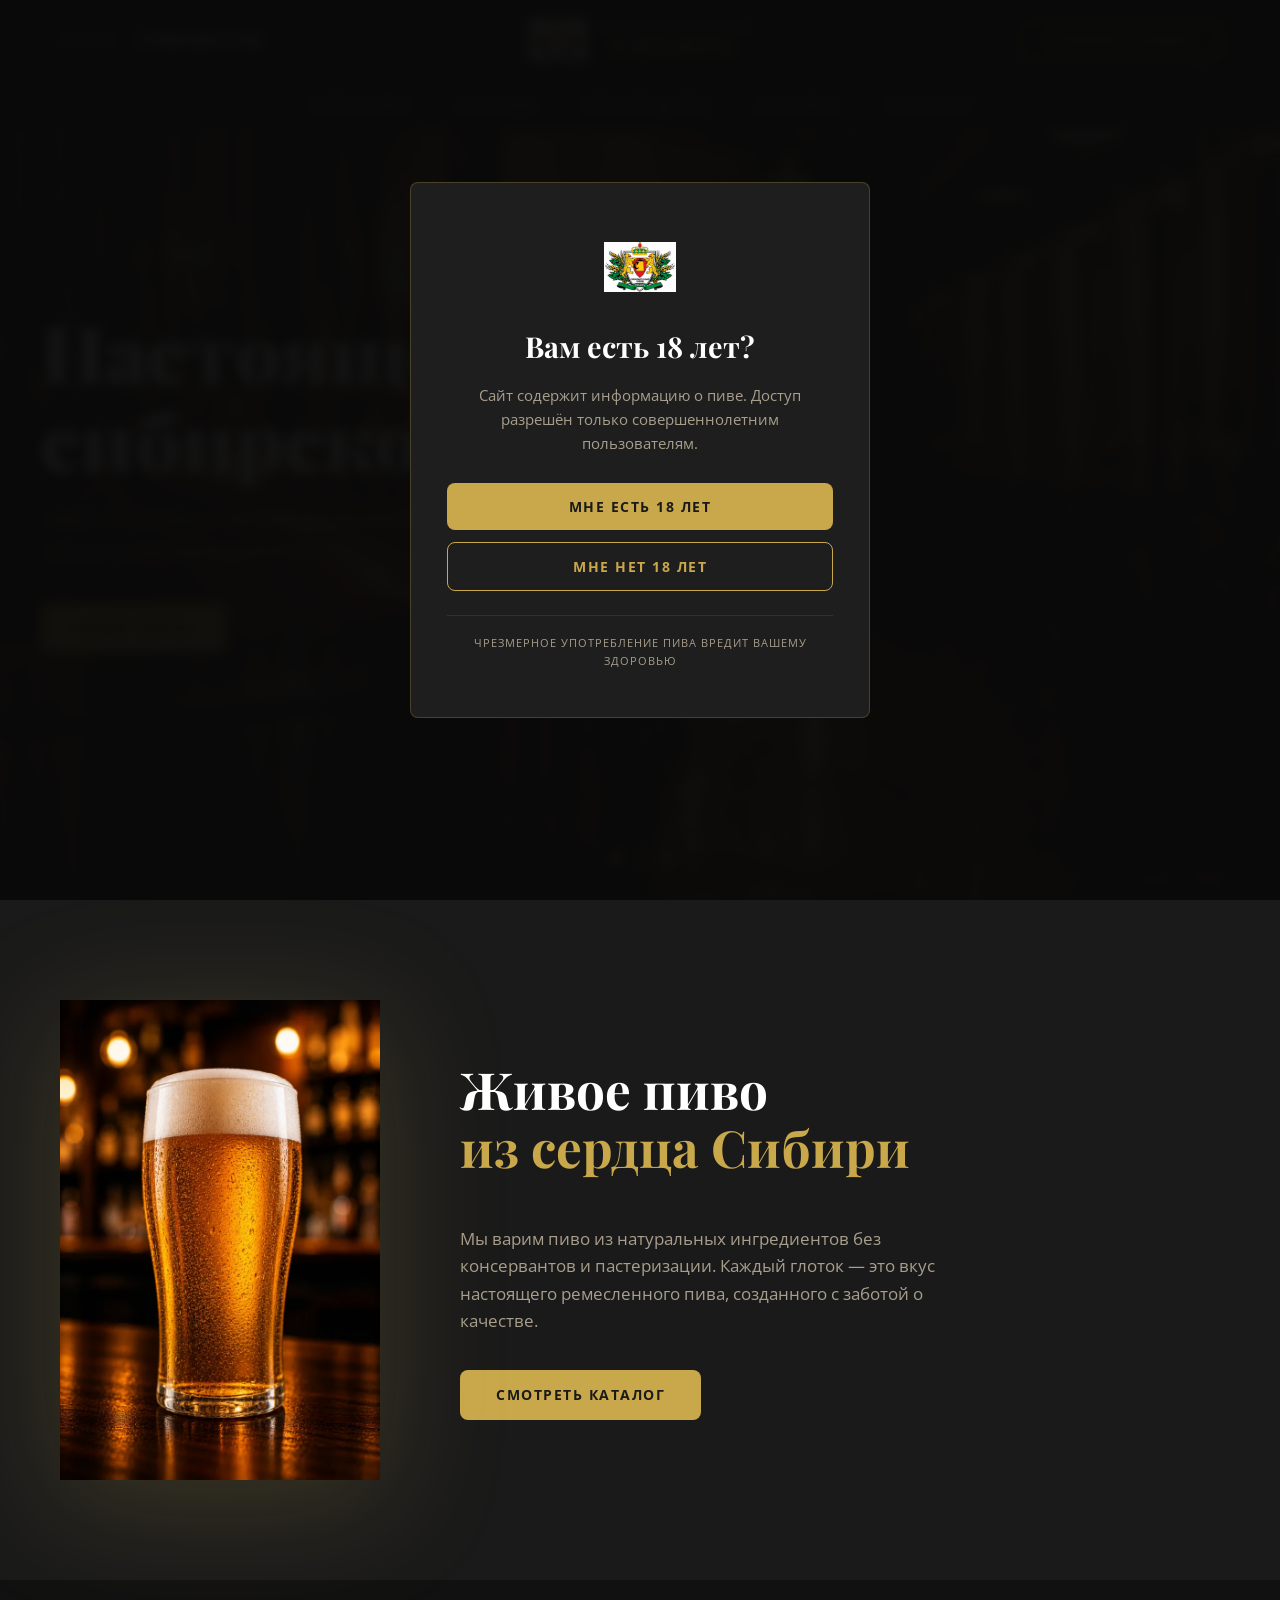
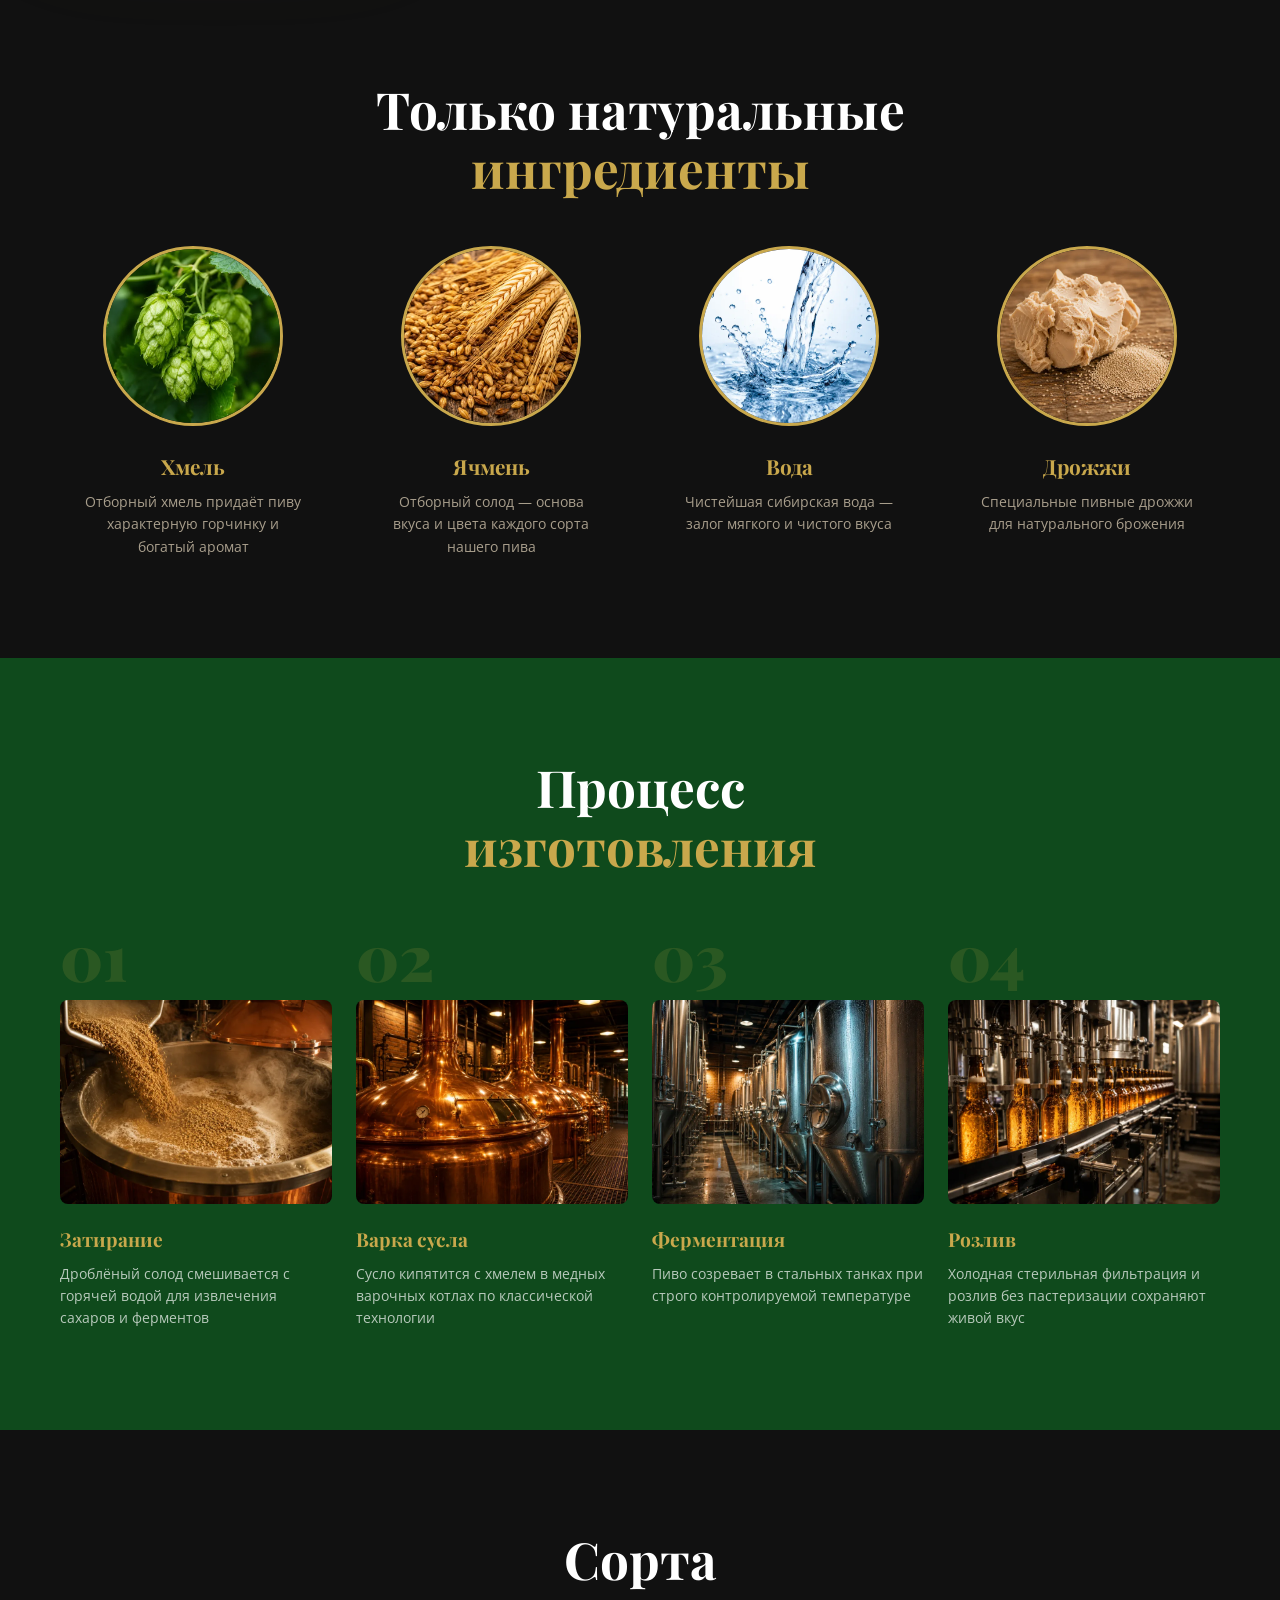
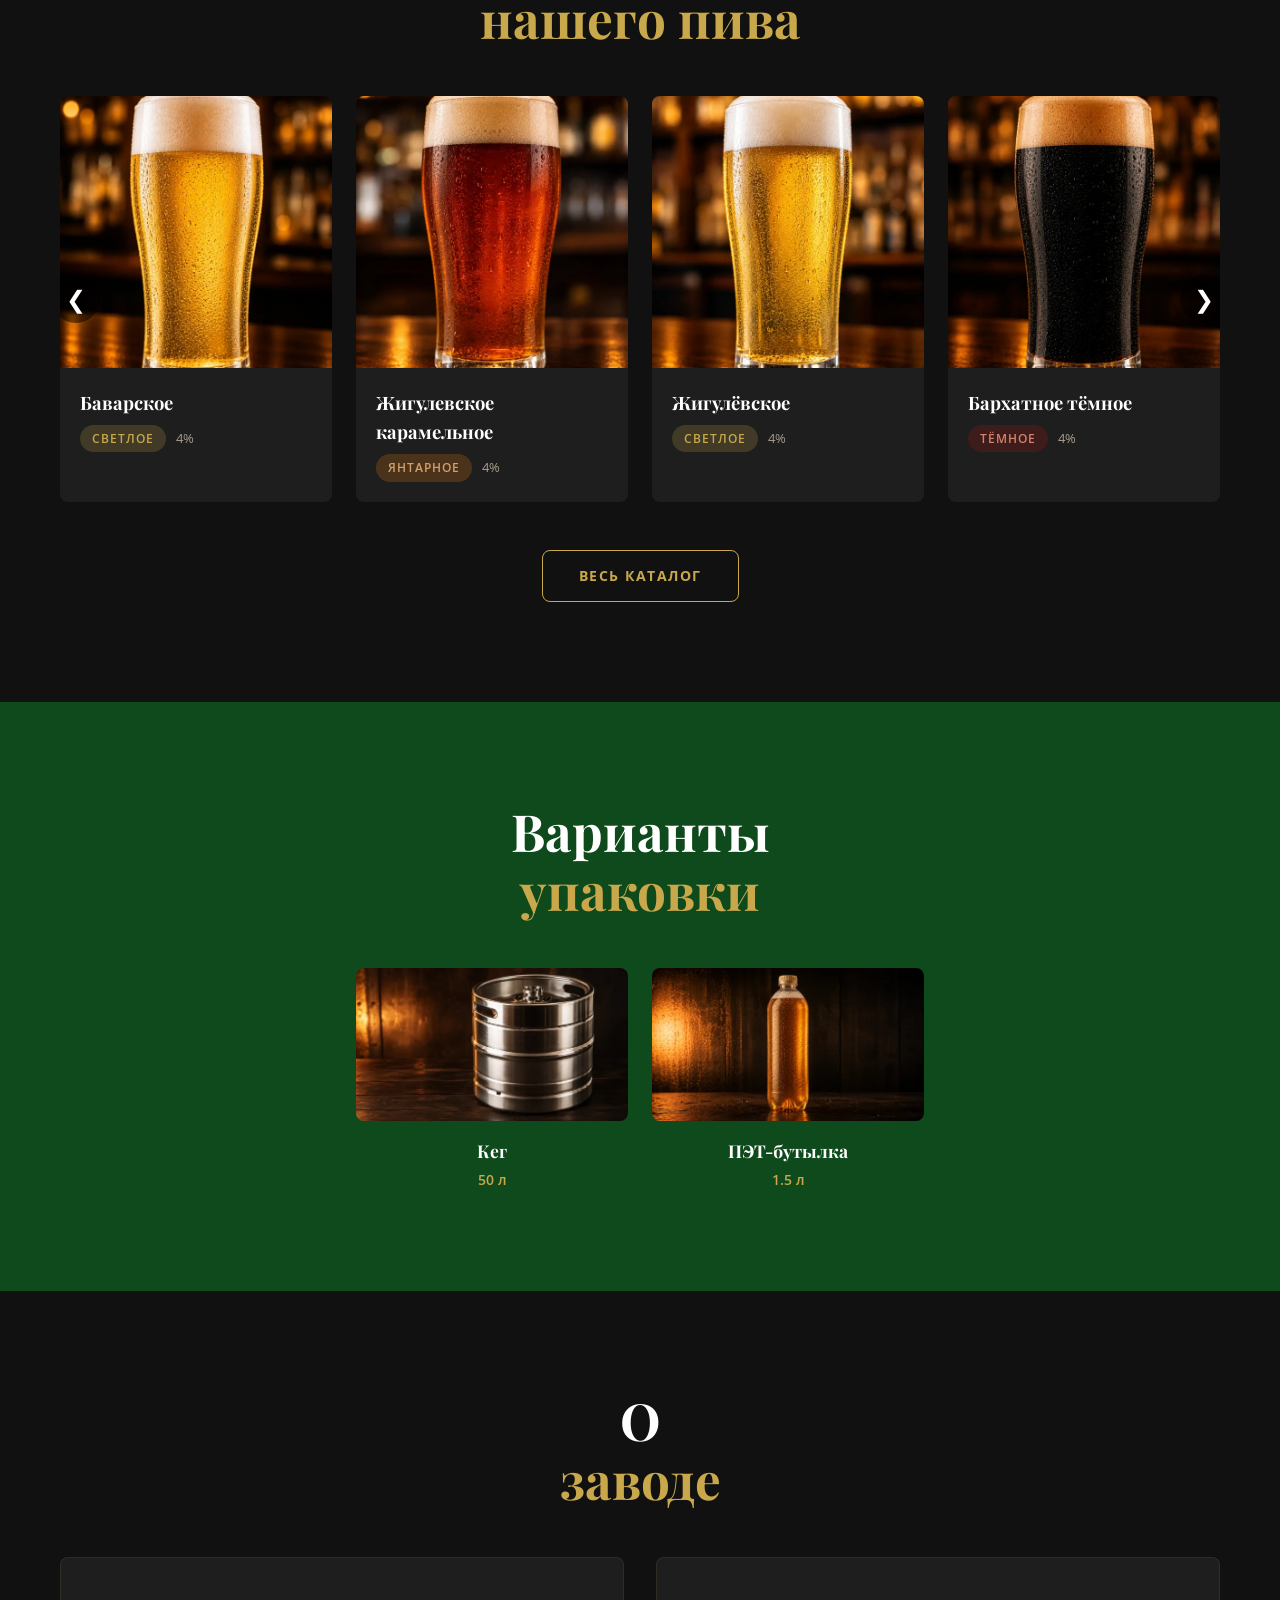
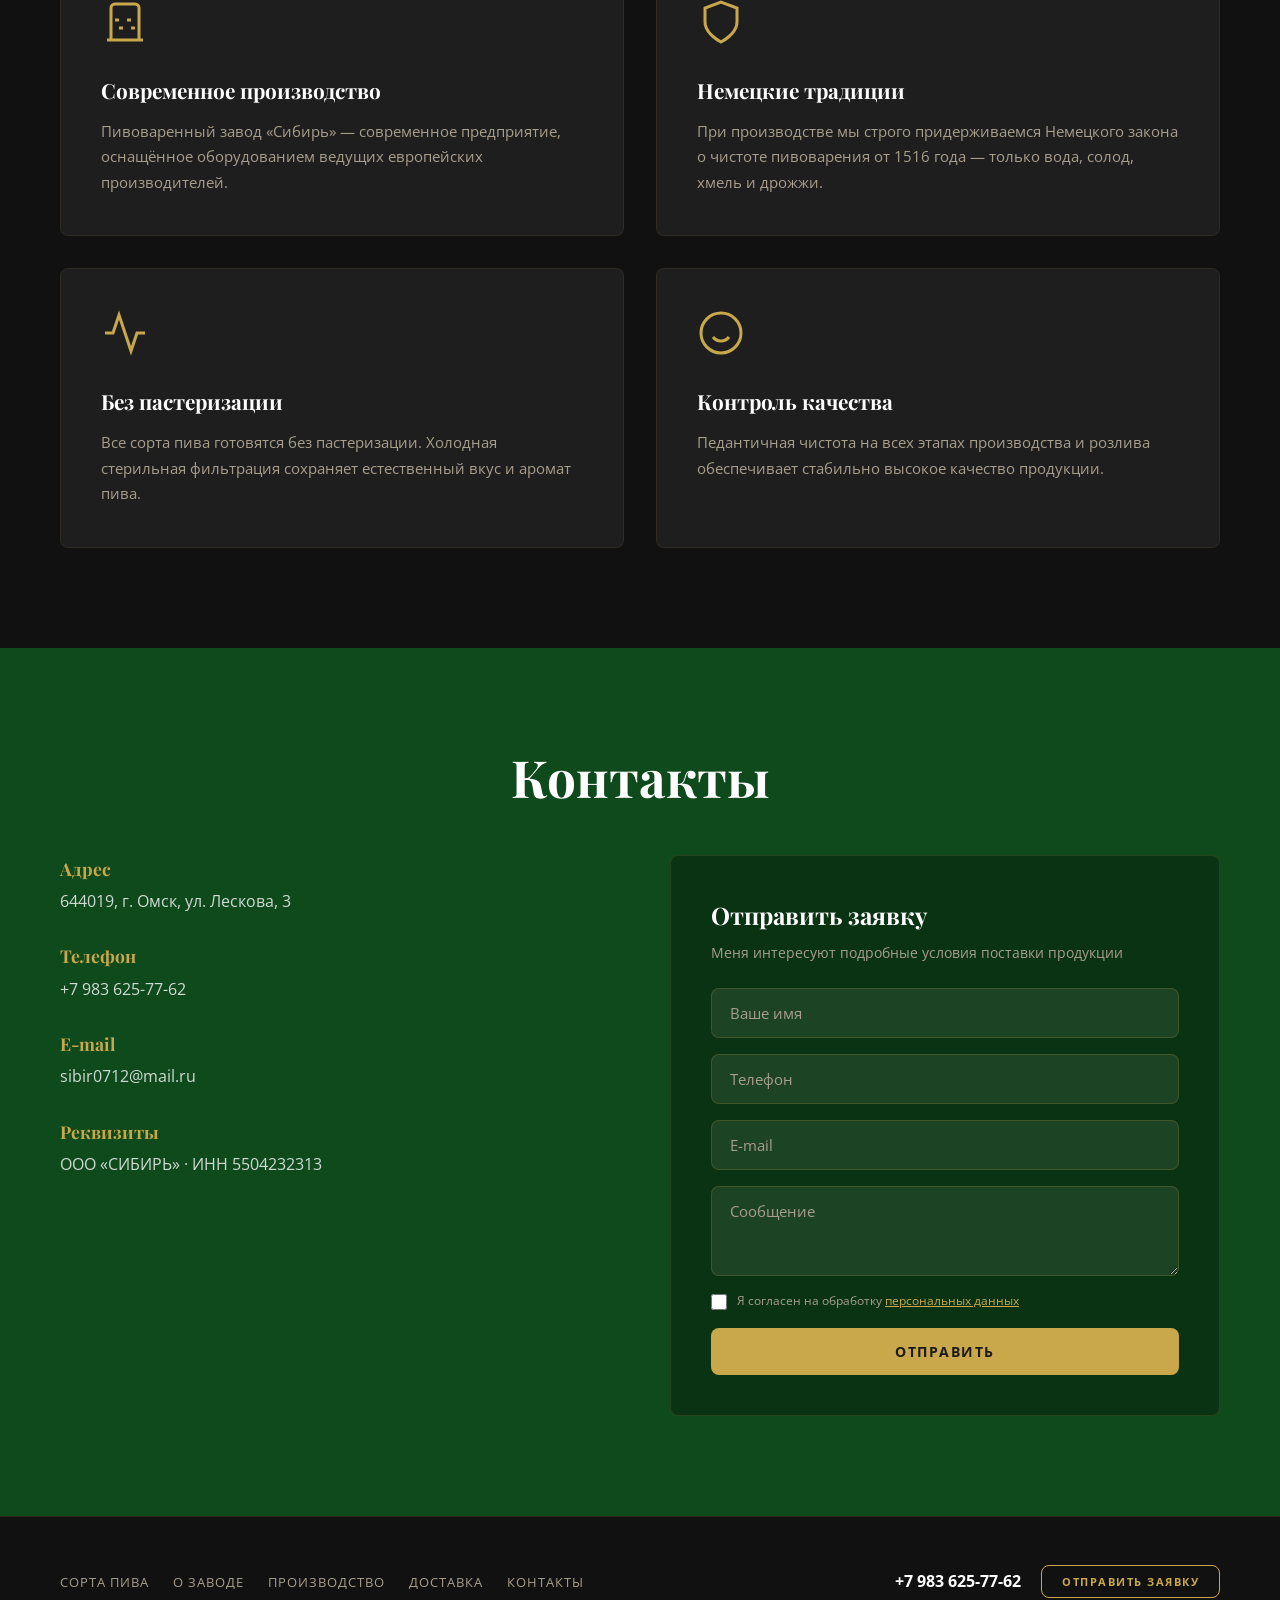
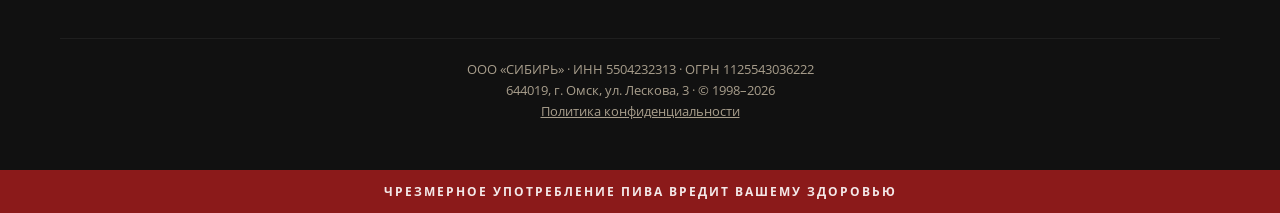
<file: index.html>
<!DOCTYPE html>
<html lang="ru">
<head>
  <meta charset="UTF-8">
  <meta name="viewport" content="width=device-width, initial-scale=1.0">
  <meta name="description" content="Пивоваренный завод «СИБИРЬ» — натуральное пиво, сваренное в Сибири по классическим рецептам.">
  <title>Пивоваренный завод «СИБИРЬ» — Натуральное пиво из Сибири</title>
  <!-- Open Graph / соцсети -->
  <meta property="og:type" content="website">
  <meta property="og:url" content="https://pivabar-production.up.railway.app/">
  <meta property="og:title" content="Пивоваренный завод «СИБИРЬ» — Натуральное пиво из Сибири">
  <meta property="og:description" content="Пивоваренный завод «СИБИРЬ» — натуральное пиво, сваренное в Сибири по классическим рецептам.">
  <meta property="og:image" content="https://pivabar-production.up.railway.app/og-image.jpg">
  <meta property="og:site_name" content="Пивоваренный завод «СИБИРЬ»">
  <meta property="og:locale" content="ru_RU">
  <meta name="twitter:card" content="summary_large_image">
  <meta name="twitter:title" content="Пивоваренный завод «СИБИРЬ» — Натуральное пиво из Сибири">
  <meta name="twitter:description" content="Пивоваренный завод «СИБИРЬ» — натуральное пиво, сваренное в Сибири по классическим рецептам.">
  <meta name="twitter:image" content="https://pivabar-production.up.railway.app/og-image.jpg">
  <link rel="preconnect" href="https://fonts.googleapis.com">
  <link href="https://fonts.googleapis.com/css2?family=Playfair+Display:wght@400;700;900&family=Open+Sans:wght@400;600;700&display=swap" rel="stylesheet">
  <link rel="icon" type="image/png" sizes="32x32" href="favicon-32.png">
  <link rel="icon" type="image/png" sizes="16x16" href="favicon-16.png">
  <link rel="apple-touch-icon" href="apple-touch-icon.png">
  <link rel="stylesheet" href="css/style.css">
  <script type="application/ld+json">
  {
    "@context": "https://schema.org",
    "@type": "Brewery",
    "name": "Пивоваренный завод «СИБИРЬ»",
    "legalName": "ООО «СИБИРЬ»",
    "description": "Пивоваренный завод «СИБИРЬ» — натуральное живое пиво из Омска, сваренное по немецкой технологии без пастеризации.",
    "url": "https://pivabar-production.up.railway.app/",
    "foundingDate": "1998",
    "logo": "https://pivabar-production.up.railway.app/img/logo.webp",
    "image": "https://pivabar-production.up.railway.app/og-image.jpg",
    "telephone": "+7-983-625-77-62",
    "email": "sibir0712@mail.ru",
    "address": {
      "@type": "PostalAddress",
      "streetAddress": "ул. Лескова, 3",
      "addressLocality": "Омск",
      "addressRegion": "Омская область",
      "postalCode": "644019",
      "addressCountry": "RU"
    }
  }
  </script>
</head>
<body>

<!-- ШАПКА -->
<header class="header" id="header">
  <div class="header__top">
    <div class="container header__top-inner">
      <div class="header__contacts">
        <span class="header__city">СИБИРЬ</span>
        <a class="header__phone" href="tel:+79836257762">+7 983 625-77-62</a>
      </div>
      <div class="header__logo">
        <a href="index.html" class="header__logo-link">
          <img src="img/logo.webp" alt="Пивоваренный завод СИБИРЬ" class="header__logo-img">
        </a>
        <div class="header__logo-text">
          <span class="header__logo-label-top">ПИВОВАРЕННЫЙ ЗАВОД</span>
          <span class="header__logo-name">СИБИРЬ</span>
        </div>
      </div>
      <div class="header__actions">
        <button class="btn btn--outline header__callback-btn" data-modal="callback">Отправить заявку</button>
      </div>
      <button class="header__burger" id="burger" aria-label="Меню">
        <span></span><span></span><span></span>
      </button>
    </div>
  </div>
  <nav class="header__nav" id="nav">
    <div class="container">
      <ul class="header__menu">
        <li><a href="catalog.html" class="header__menu-link">Сорта пива</a></li>
        <li><a href="about.html" class="header__menu-link">О заводе</a></li>
        <li><a href="#brewing" class="header__menu-link">Производство</a></li>
        <li><a href="delivery.html" class="header__menu-link">Доставка</a></li>
        <li><a href="contacts.html" class="header__menu-link">Контакты</a></li>
      </ul>
      <div class="header__nav-cta">
        <a class="header__nav-phone" href="tel:+79836257762">+7 983 625-77-62</a>
        <button class="btn btn--primary" data-modal="callback">Отправить заявку</button>
      </div>
    </div>
  </nav>
</header>

<!-- БАННЕР-СЛАЙДЕР -->
<section class="banner" id="banner">
  <div class="banner__slider" id="bannerSlider">
    <div class="banner__slide banner__slide--active" style="background-image: url('img/banners/banner-1.webp');">
      <div class="banner__overlay"></div>
      <div class="container banner__content">
        <h2 class="banner__title">Настоящее<br>сибирское пиво</h2>
        <p class="banner__subtitle">Сварено по классическим рецептам из натуральных ингредиентов</p>
        <a href="#varieties" class="btn btn--primary banner__btn">Наши сорта</a>
      </div>
    </div>
    <div class="banner__slide" style="background-image: url('img/banners/banner-2.webp');">
      <div class="banner__overlay"></div>
      <div class="container banner__content">
        <h2 class="banner__title">Качество<br>в каждой капле</h2>
        <p class="banner__subtitle">Натуральные ингредиенты, немецкие традиции, сибирский характер</p>
        <a href="#brewing" class="btn btn--primary banner__btn">Производство</a>
      </div>
    </div>
    <div class="banner__slide" style="background-image: url('img/banners/banner-3.webp');">
      <div class="banner__overlay"></div>
      <div class="container banner__content">
        <h2 class="banner__title">От поля<br>до бокала</h2>
        <p class="banner__subtitle">Контроль качества на каждом этапе производства</p>
        <a href="#about" class="btn btn--primary banner__btn">О заводе</a>
      </div>
    </div>
  </div>
  <div class="banner__dots" id="bannerDots"></div>
  <button class="banner__arrow banner__arrow--prev" id="bannerPrev" aria-label="Назад">&#10094;</button>
  <button class="banner__arrow banner__arrow--next" id="bannerNext" aria-label="Вперёд">&#10095;</button>
</section>

<!-- БУТЫЛКА-ГЕРОЙ -->
<section class="hero-bottle">
  <div class="container hero-bottle__inner">
    <div class="hero-bottle__img-wrap">
      <img src="img/beers/hero-bottle.webp" alt="Пиво СИБИРЬ" class="hero-bottle__img" loading="lazy">
    </div>
    <div class="hero-bottle__text">
      <h2 class="section-title">Живое пиво<br><span>из сердца Сибири</span></h2>
      <p class="hero-bottle__desc">Мы варим пиво из натуральных ингредиентов без консервантов и пастеризации. Каждый глоток — это вкус настоящего ремесленного пива, созданного с заботой о качестве.</p>
      <a href="#varieties" class="btn btn--primary">Смотреть каталог</a>
    </div>
  </div>
</section>

<!-- ИНГРЕДИЕНТЫ -->
<section class="ingredients" id="ingredients">
  <div class="container">
    <h2 class="section-title section-title--center">Только натуральные<br><span>ингредиенты</span></h2>
    <div class="ingredients__grid">
      <div class="ingredients__item">
        <div class="ingredients__img-wrap">
          <img src="img/ingredients/hops.webp" alt="Хмель" class="ingredients__img" loading="lazy">
        </div>
        <h3 class="ingredients__name">Хмель</h3>
        <p class="ingredients__desc">Отборный хмель придаёт пиву характерную горчинку и богатый аромат</p>
      </div>
      <div class="ingredients__item">
        <div class="ingredients__img-wrap">
          <img src="img/ingredients/barley.webp" alt="Ячмень" class="ingredients__img" loading="lazy">
        </div>
        <h3 class="ingredients__name">Ячмень</h3>
        <p class="ingredients__desc">Отборный солод — основа вкуса и цвета каждого сорта нашего пива</p>
      </div>
      <div class="ingredients__item">
        <div class="ingredients__img-wrap">
          <img src="img/ingredients/water.webp" alt="Вода" class="ingredients__img" loading="lazy">
        </div>
        <h3 class="ingredients__name">Вода</h3>
        <p class="ingredients__desc">Чистейшая сибирская вода — залог мягкого и чистого вкуса</p>
      </div>
      <div class="ingredients__item">
        <div class="ingredients__img-wrap">
          <img src="img/ingredients/yeast.webp" alt="Дрожжи" class="ingredients__img" loading="lazy">
        </div>
        <h3 class="ingredients__name">Дрожжи</h3>
        <p class="ingredients__desc">Специальные пивные дрожжи для натурального брожения</p>
      </div>
    </div>
  </div>
</section>

<!-- ПРОЦЕСС ИЗГОТОВЛЕНИЯ -->
<section class="brewing" id="brewing">
  <div class="container">
    <h2 class="section-title section-title--center section-title--light">Процесс<br><span>изготовления</span></h2>
    <div class="brewing__grid">
      <div class="brewing__step">
        <div class="brewing__step-num">01</div>
        <div class="brewing__step-img-wrap">
          <img src="img/brewing/brewing-1.webp" alt="Затирание солода" class="brewing__step-img" loading="lazy">
        </div>
        <h3 class="brewing__step-title">Затирание</h3>
        <p class="brewing__step-desc">Дроблёный солод смешивается с горячей водой для извлечения сахаров и ферментов</p>
      </div>
      <div class="brewing__step">
        <div class="brewing__step-num">02</div>
        <div class="brewing__step-img-wrap">
          <img src="img/brewing/brewing-2.webp" alt="Варка сусла" class="brewing__step-img" loading="lazy">
        </div>
        <h3 class="brewing__step-title">Варка сусла</h3>
        <p class="brewing__step-desc">Сусло кипятится с хмелем в медных варочных котлах по классической технологии</p>
      </div>
      <div class="brewing__step">
        <div class="brewing__step-num">03</div>
        <div class="brewing__step-img-wrap">
          <img src="img/brewing/brewing-3.webp" alt="Ферментация" class="brewing__step-img" loading="lazy">
        </div>
        <h3 class="brewing__step-title">Ферментация</h3>
        <p class="brewing__step-desc">Пиво созревает в стальных танках при строго контролируемой температуре</p>
      </div>
      <div class="brewing__step">
        <div class="brewing__step-num">04</div>
        <div class="brewing__step-img-wrap">
          <img src="img/brewing/brewing-4.webp" alt="Розлив" class="brewing__step-img" loading="lazy">
        </div>
        <h3 class="brewing__step-title">Розлив</h3>
        <p class="brewing__step-desc">Холодная стерильная фильтрация и розлив без пастеризации сохраняют живой вкус</p>
      </div>
    </div>
  </div>
</section>

<!-- СОРТА ПИВА -->
<section class="varieties" id="varieties">
  <div class="container">
    <h2 class="section-title section-title--center">Сорта<br><span>нашего пива</span></h2>
    <div class="varieties__carousel" id="varietiesCarousel">
      <div class="varieties__track" id="varietiesTrack">
        <a href="beer-detail.html?id=1" class="varieties__card">
          <div class="varieties__card-img-wrap">
            <img src="img/beers/bavarskoe.webp" alt="Баварское" class="varieties__card-img" loading="lazy">
          </div>
          <div class="varieties__card-info">
            <h3 class="varieties__card-name">Баварское</h3>
            <div class="varieties__card-type"><span class="type-badge type-badge--light">Светлое</span> <span class="varieties__card-abv">4%</span></div>
          </div>
        </a>
        <a href="beer-detail.html?id=2" class="varieties__card">
          <div class="varieties__card-img-wrap">
            <img src="img/beers/zhigulevskoe-karamelnoe.webp" alt="Жигулевское карамельное" class="varieties__card-img" loading="lazy">
          </div>
          <div class="varieties__card-info">
            <h3 class="varieties__card-name">Жигулевское карамельное</h3>
            <div class="varieties__card-type"><span class="type-badge type-badge--amber">Янтарное</span> <span class="varieties__card-abv">4%</span></div>
          </div>
        </a>
        <a href="beer-detail.html?id=3" class="varieties__card">
          <div class="varieties__card-img-wrap">
            <img src="img/beers/zhigulevskoe.webp" alt="Жигулевское" class="varieties__card-img" loading="lazy">
          </div>
          <div class="varieties__card-info">
            <h3 class="varieties__card-name">Жигулёвское</h3>
            <div class="varieties__card-type"><span class="type-badge type-badge--light">Светлое</span> <span class="varieties__card-abv">4%</span></div>
          </div>
        </a>
        <a href="beer-detail.html?id=4" class="varieties__card">
          <div class="varieties__card-img-wrap">
            <img src="img/beers/barhatnoe-temnoe.webp" alt="Бархатное тёмное" class="varieties__card-img" loading="lazy">
          </div>
          <div class="varieties__card-info">
            <h3 class="varieties__card-name">Бархатное тёмное</h3>
            <div class="varieties__card-type"><span class="type-badge type-badge--dark">Тёмное</span> <span class="varieties__card-abv">4%</span></div>
          </div>
        </a>
        <a href="beer-detail.html?id=5" class="varieties__card">
          <div class="varieties__card-img-wrap">
            <img src="img/beers/el-temnoe.webp" alt="Эль тёмное" class="varieties__card-img" loading="lazy">
          </div>
          <div class="varieties__card-info">
            <h3 class="varieties__card-name">Эль тёмное</h3>
            <div class="varieties__card-type"><span class="type-badge type-badge--dark">Тёмное</span> <span class="varieties__card-abv">4%</span></div>
          </div>
        </a>
        <a href="beer-detail.html?id=6" class="varieties__card">
          <div class="varieties__card-img-wrap">
            <img src="img/beers/nemetskoe.webp" alt="Немецкое" class="varieties__card-img" loading="lazy">
          </div>
          <div class="varieties__card-info">
            <h3 class="varieties__card-name">Немецкое</h3>
            <div class="varieties__card-type"><span class="type-badge type-badge--light">Светлое</span> <span class="varieties__card-abv">4.6%</span></div>
          </div>
        </a>
        <a href="beer-detail.html?id=7" class="varieties__card">
          <div class="varieties__card-img-wrap">
            <img src="img/beers/nemetskoe-temnoe.webp" alt="Немецкое тёмное" class="varieties__card-img" loading="lazy">
          </div>
          <div class="varieties__card-info">
            <h3 class="varieties__card-name">Немецкое тёмное</h3>
            <div class="varieties__card-type"><span class="type-badge type-badge--dark">Тёмное</span> <span class="varieties__card-abv">4.6%</span></div>
          </div>
        </a>
        <a href="beer-detail.html?id=8" class="varieties__card">
          <div class="varieties__card-img-wrap">
            <img src="img/beers/cheshskoe.webp" alt="Чешское" class="varieties__card-img" loading="lazy">
          </div>
          <div class="varieties__card-info">
            <h3 class="varieties__card-name">Чешское</h3>
            <div class="varieties__card-type"><span class="type-badge type-badge--light">Светлое</span> <span class="varieties__card-abv">5%</span></div>
          </div>
        </a>
        <a href="beer-detail.html?id=9" class="varieties__card">
          <div class="varieties__card-img-wrap">
            <img src="img/beers/altayskoe.webp" alt="Алтайское" class="varieties__card-img" loading="lazy">
          </div>
          <div class="varieties__card-info">
            <h3 class="varieties__card-name">Алтайское</h3>
            <div class="varieties__card-type"><span class="type-badge type-badge--light">Светлое</span> <span class="varieties__card-abv">5%</span></div>
          </div>
        </a>
      </div>
      <button class="varieties__arrow varieties__arrow--prev" id="varietiesPrev" aria-label="Назад">&#10094;</button>
      <button class="varieties__arrow varieties__arrow--next" id="varietiesNext" aria-label="Вперёд">&#10095;</button>
    </div>
    <div style="text-align:center; margin-top:48px;">
      <a href="catalog.html" class="btn btn--outline">Весь каталог</a>
    </div>
  </div>
</section>

<!-- ВАРИАНТЫ УПАКОВКИ -->
<section class="packing" id="packing">
  <div class="container">
    <h2 class="section-title section-title--center section-title--light">Варианты<br><span>упаковки</span></h2>
    <div class="packing__carousel" id="packingCarousel">
      <div class="packing__track packing__track--center" id="packingTrack">
        <div class="packing__card">
          <div class="packing__card-img-wrap">
            <img src="img/packing/keg.webp" alt="Кег 50 л" class="packing__card-img" loading="lazy">
          </div>
          <h3 class="packing__card-name">Кег</h3>
          <p class="packing__card-volume">50 л</p>
        </div>
        <div class="packing__card">
          <div class="packing__card-img-wrap">
            <img src="img/packing/pet-15.webp" alt="ПЭТ-бутылка 1.5 л" class="packing__card-img" loading="lazy">
          </div>
          <h3 class="packing__card-name">ПЭТ-бутылка</h3>
          <p class="packing__card-volume">1.5 л</p>
        </div>
      </div>
    </div>
  </div>
</section>

<!-- О ЗАВОДЕ -->
<section class="about" id="about">
  <div class="container">
    <h2 class="section-title section-title--center">О<br><span>заводе</span></h2>
    <div class="about__grid">
      <div class="about__card">
        <div class="about__card-icon">
          <svg width="48" height="48" viewBox="0 0 24 24" fill="none" stroke="currentColor" stroke-width="1.5"><path d="M19 21V5a2 2 0 0 0-2-2H7a2 2 0 0 0-2 2v16m14 0H5m14 0h2M5 21H3m4-10h2m4 0h2m-6 4h2m4 0h2"/></svg>
        </div>
        <h3 class="about__card-title">Современное производство</h3>
        <p class="about__card-text">Пивоваренный завод «Сибирь» — современное предприятие, оснащённое оборудованием ведущих европейских производителей.</p>
      </div>
      <div class="about__card">
        <div class="about__card-icon">
          <svg width="48" height="48" viewBox="0 0 24 24" fill="none" stroke="currentColor" stroke-width="1.5"><path d="M12 22s8-4 8-10V5l-8-3-8 3v7c0 6 8 10 8 10z"/></svg>
        </div>
        <h3 class="about__card-title">Немецкие традиции</h3>
        <p class="about__card-text">При производстве мы строго придерживаемся Немецкого закона о чистоте пивоварения от 1516 года — только вода, солод, хмель и дрожжи.</p>
      </div>
      <div class="about__card">
        <div class="about__card-icon">
          <svg width="48" height="48" viewBox="0 0 24 24" fill="none" stroke="currentColor" stroke-width="1.5"><path d="M22 12h-4l-3 9L9 3l-3 9H2"/></svg>
        </div>
        <h3 class="about__card-title">Без пастеризации</h3>
        <p class="about__card-text">Все сорта пива готовятся без пастеризации. Холодная стерильная фильтрация сохраняет естественный вкус и аромат пива.</p>
      </div>
      <div class="about__card">
        <div class="about__card-icon">
          <svg width="48" height="48" viewBox="0 0 24 24" fill="none" stroke="currentColor" stroke-width="1.5"><circle cx="12" cy="12" r="10"/><path d="M8 14s1.5 2 4 2 4-2 4-2M9 9h.01M15 9h.01"/></svg>
        </div>
        <h3 class="about__card-title">Контроль качества</h3>
        <p class="about__card-text">Педантичная чистота на всех этапах производства и розлива обеспечивает стабильно высокое качество продукции.</p>
      </div>
    </div>
  </div>
</section>

<!-- КОНТАКТЫ -->
<section class="contacts" id="contacts">
  <div class="container">
    <h2 class="section-title section-title--center section-title--light">Контакты</h2>
    <div class="contacts__grid">
      <div class="contacts__info">
        <div class="contacts__info-item">
          <h3>Адрес</h3>
          <p>644019, г. Омск, ул. Лескова, 3</p>
        </div>
        <div class="contacts__info-item">
          <h3>Телефон</h3>
          <a href="tel:+79836257762">+7 983 625-77-62</a>
        </div>
        <div class="contacts__info-item">
          <h3>E-mail</h3>
          <a href="mailto:sibir0712@mail.ru">sibir0712@mail.ru</a>
        </div>
        <div class="contacts__info-item">
          <h3>Реквизиты</h3>
          <p>ООО «СИБИРЬ» · ИНН 5504232313</p>
        </div>
      </div>
      <form class="contacts__form" id="contactForm">
        <input type="hidden" name="_subject" value="Новая заявка с сайта СИБИРЬ">
        <input type="hidden" name="_template" value="table">
        <input type="hidden" name="_captcha" value="false">
        <input type="text" name="_honey" style="display:none">
        <h3 class="contacts__form-title">Отправить заявку</h3>
        <p class="contacts__form-subtitle">Меня интересуют подробные условия поставки продукции</p>
        <input type="text" name="name" placeholder="Ваше имя" required class="contacts__input">
        <input type="tel" name="phone" placeholder="Телефон" required class="contacts__input">
        <input type="email" name="email" placeholder="E-mail" class="contacts__input">
        <textarea name="message" placeholder="Сообщение" rows="3" class="contacts__textarea"></textarea>
        <label class="form-consent">
        <input type="checkbox" name="consent" required>
        <span>Я согласен на обработку <a href="privacy.html" target="_blank">персональных данных</a></span>
      </label>
      <button type="submit" class="btn btn--primary contacts__submit">Отправить</button>
      </form>
    </div>
  </div>
</section>

<!-- ПОДВАЛ -->
<footer class="footer">
  <div class="footer__main">
    <div class="container footer__inner">
      <nav class="footer__nav">
        <ul class="footer__menu">
          <li><a href="catalog.html">Сорта пива</a></li>
          <li><a href="about.html">О заводе</a></li>
          <li><a href="#brewing">Производство</a></li>
          <li><a href="delivery.html">Доставка</a></li>
          <li><a href="contacts.html">Контакты</a></li>
        </ul>
      </nav>
      <div class="footer__contact">
        <a class="footer__phone" href="tel:+79836257762">+7 983 625-77-62</a>
        <button class="btn btn--outline footer__btn" data-modal="callback">Отправить заявку</button>
      </div>
      <div class="footer__copy">
        ООО &laquo;СИБИРЬ&raquo; &middot; ИНН 5504232313 &middot; ОГРН 1125543036222<br>
        644019, г. Омск, ул. Лескова, 3 &middot; &copy; 1998&ndash;2026<br>
        <a href="privacy.html" style="color:inherit;text-decoration:underline;">Политика конфиденциальности</a>
      </div>
    </div>
  </div>
  <div class="footer__warning">
    <p>ЧРЕЗМЕРНОЕ УПОТРЕБЛЕНИЕ ПИВА ВРЕДИТ ВАШЕМУ ЗДОРОВЬЮ</p>
  </div>
</footer>

<!-- КНОПКА НАВЕРХ -->
<button class="to-top" id="toTop" aria-label="Наверх">
  <svg width="24" height="24" viewBox="0 0 24 24" fill="none" stroke="currentColor" stroke-width="2"><path d="M18 15l-6-6-6 6"/></svg>
</button>

<!-- МОДАЛЬНОЕ ОКНО — ЗАЯВКА -->
<div class="modal" id="callbackModal">
  <div class="modal__overlay"></div>
  <div class="modal__content">
    <button class="modal__close" aria-label="Закрыть">&times;</button>
    <h3 class="modal__title">Заявка</h3>
    <p class="modal__subtitle">Меня интересуют подробные условия поставки продукции.</p>
    <form class="modal__form" id="callbackForm">
      <input type="hidden" name="_subject" value="Новая заявка с сайта СИБИРЬ">
      <input type="hidden" name="_template" value="table">
      <input type="hidden" name="_captcha" value="false">
      <input type="text" name="_honey" style="display:none">
      <input type="text" name="name" placeholder="Ваше имя" required class="contacts__input">
      <input type="tel" name="phone" placeholder="Телефон" required class="contacts__input">
      <label class="form-consent">
        <input type="checkbox" name="consent" required>
        <span>Я согласен на обработку <a href="privacy.html" target="_blank">персональных данных</a></span>
      </label>
      <button type="submit" class="btn btn--primary" style="width:100%">Отправить</button>
    </form>
  </div>
</div>

<script src="js/main.js"></script>
</body>
</html>
</file>
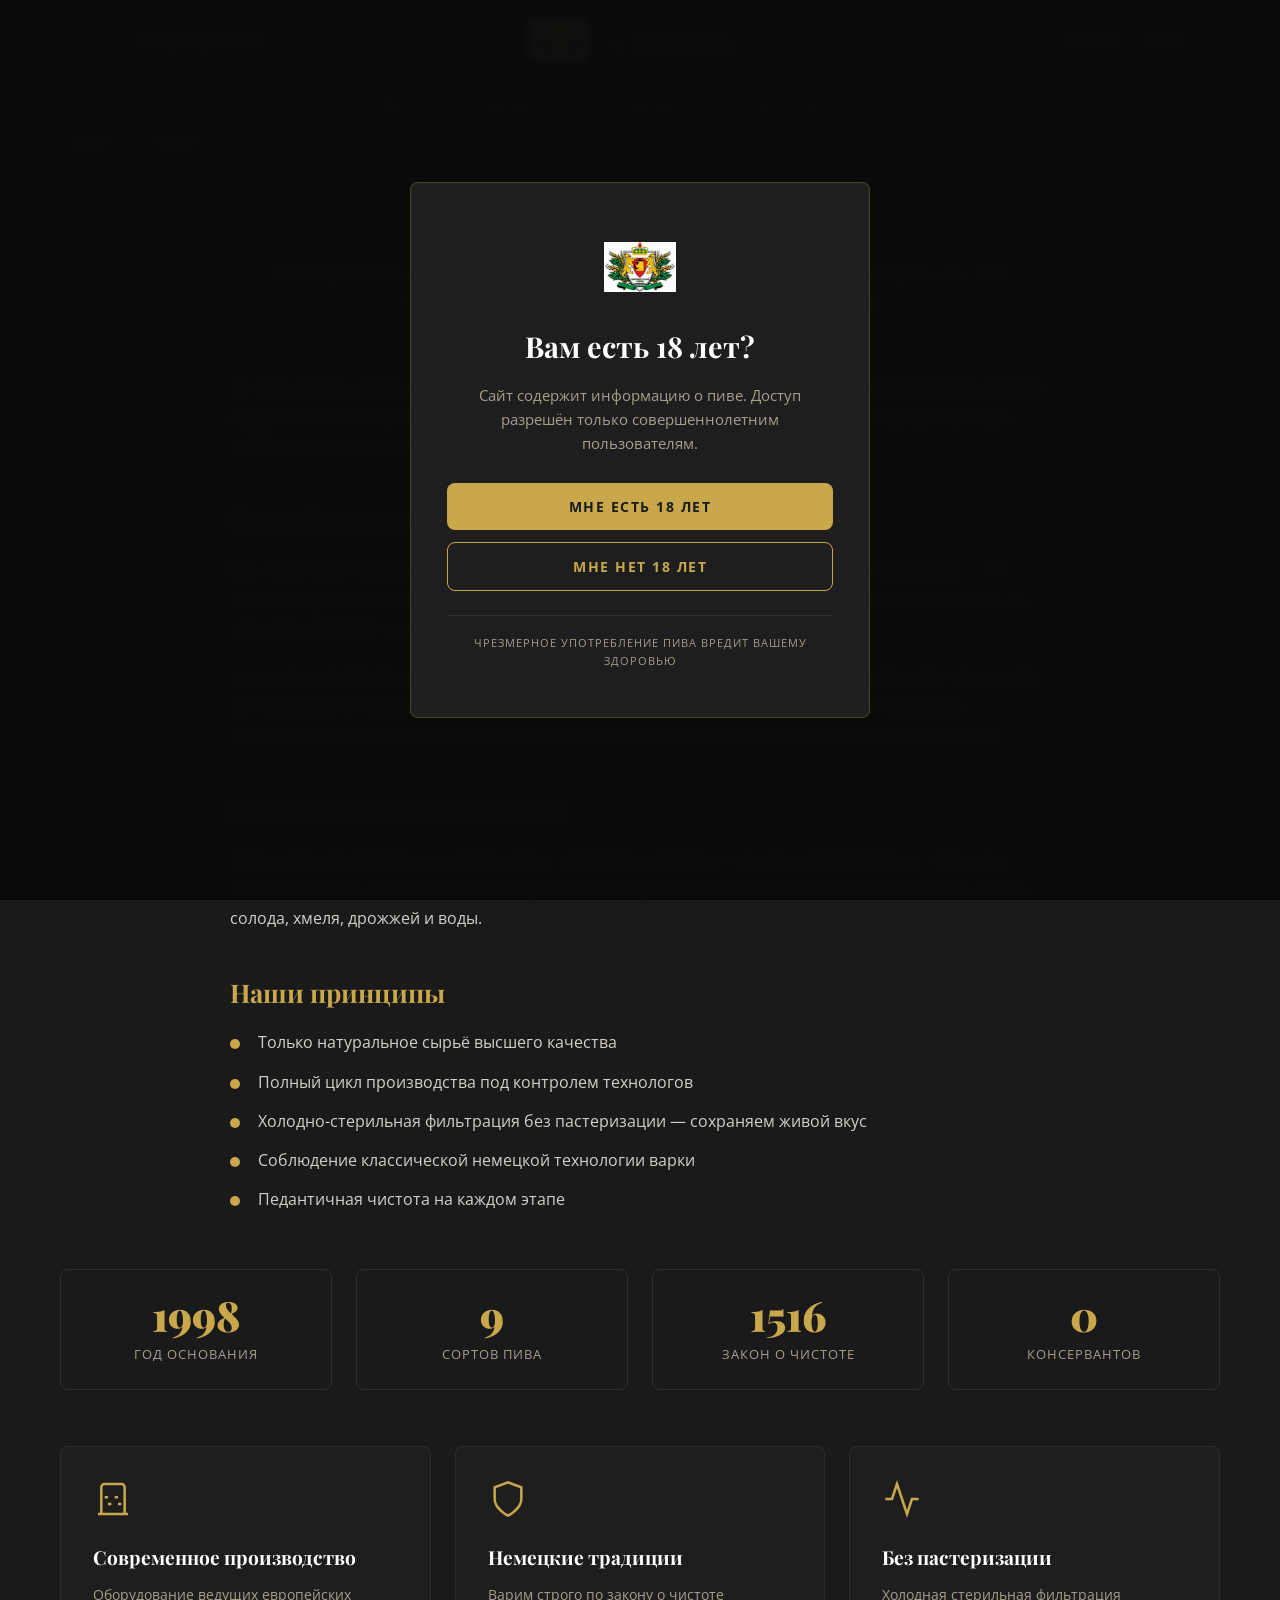
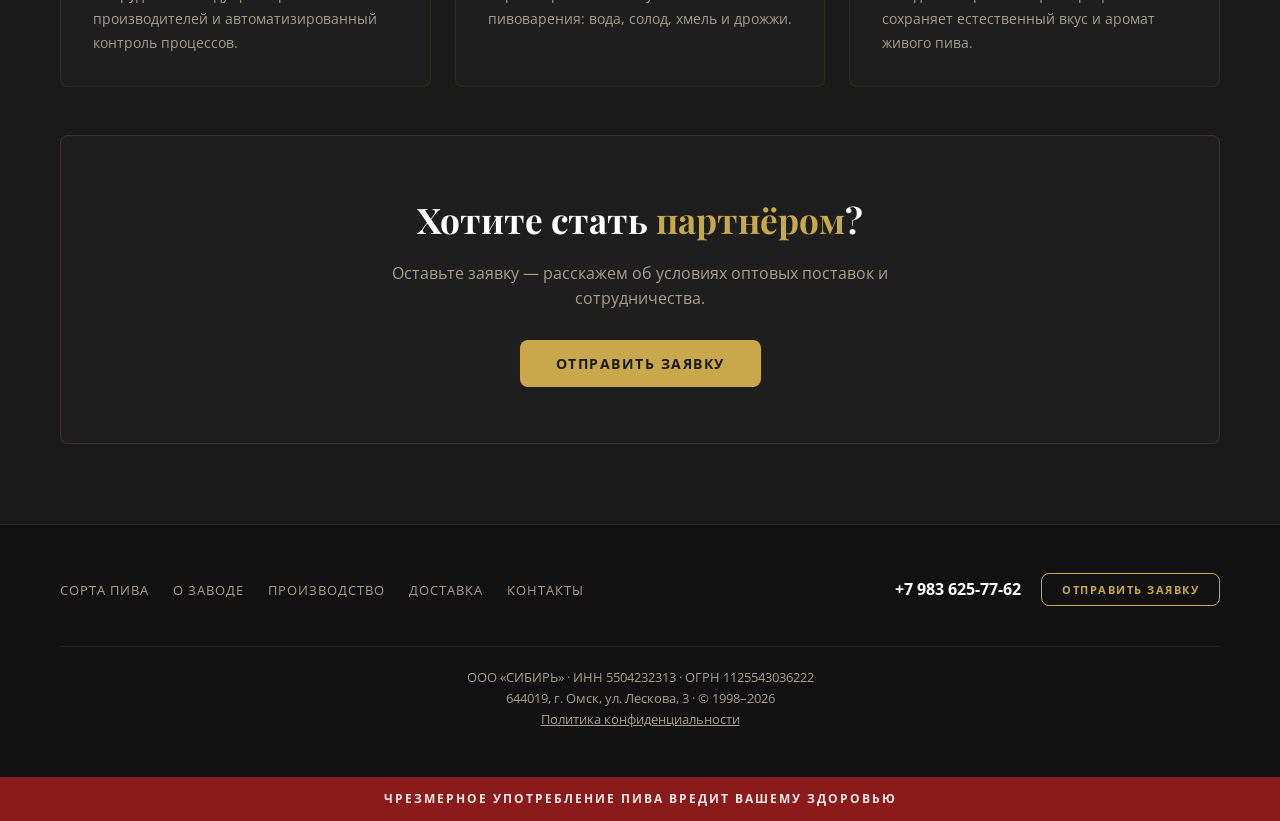
<file: about.html>
<!DOCTYPE html>
<html lang="ru">
<head>
  <meta charset="UTF-8">
  <meta name="viewport" content="width=device-width, initial-scale=1.0">
  <meta name="description" content="О пивоваренном заводе «СИБИРЬ» — современное производство натурального пива по немецкой технологии из высококачественного солода.">
  <title>О заводе — Пивоваренный завод «СИБИРЬ»</title>
  <!-- Open Graph / соцсети -->
  <meta property="og:type" content="website">
  <meta property="og:url" content="https://pivabar-production.up.railway.app/about.html">
  <meta property="og:title" content="О заводе — Пивоваренный завод «СИБИРЬ»">
  <meta property="og:description" content="О пивоваренном заводе «СИБИРЬ» — современное производство натурального пива по немецкой технологии из высококачественного солода.">
  <meta property="og:image" content="https://pivabar-production.up.railway.app/og-image.jpg">
  <meta property="og:site_name" content="Пивоваренный завод «СИБИРЬ»">
  <meta property="og:locale" content="ru_RU">
  <meta name="twitter:card" content="summary_large_image">
  <meta name="twitter:title" content="О заводе — Пивоваренный завод «СИБИРЬ»">
  <meta name="twitter:description" content="О пивоваренном заводе «СИБИРЬ» — современное производство натурального пива по немецкой технологии из высококачественного солода.">
  <meta name="twitter:image" content="https://pivabar-production.up.railway.app/og-image.jpg">
  <link rel="preconnect" href="https://fonts.googleapis.com">
  <link href="https://fonts.googleapis.com/css2?family=Playfair+Display:wght@400;700;900&family=Open+Sans:wght@400;600;700&display=swap" rel="stylesheet">
  <link rel="icon" type="image/png" sizes="32x32" href="favicon-32.png">
  <link rel="icon" type="image/png" sizes="16x16" href="favicon-16.png">
  <link rel="apple-touch-icon" href="apple-touch-icon.png">
  <link rel="stylesheet" href="css/style.css">
  <link rel="stylesheet" href="css/pages.css">
</head>
<body>

<!-- ШАПКА -->
<header class="header" id="header">
  <div class="header__top">
    <div class="container header__top-inner">
      <div class="header__contacts">
        <span class="header__city">СИБИРЬ</span>
        <a class="header__phone" href="tel:+79836257762">+7 983 625-77-62</a>
      </div>
      <div class="header__logo">
        <a href="index.html" class="header__logo-link">
          <img src="img/logo.webp" alt="Пивоваренный завод СИБИРЬ" class="header__logo-img">
        </a>
        <div class="header__logo-text">
          <span class="header__logo-label-top">ПИВОВАРЕННЫЙ ЗАВОД</span>
          <span class="header__logo-name">СИБИРЬ</span>
        </div>
      </div>
      <div class="header__actions">
        <button class="btn btn--outline header__callback-btn" data-modal="callback">Отправить заявку</button>
      </div>
      <button class="header__burger" id="burger" aria-label="Меню">
        <span></span><span></span><span></span>
      </button>
    </div>
  </div>
  <nav class="header__nav" id="nav">
    <div class="container">
      <ul class="header__menu">
        <li><a href="catalog.html" class="header__menu-link">Сорта пива</a></li>
        <li><a href="about.html" class="header__menu-link">О заводе</a></li>
        <li><a href="index.html#brewing" class="header__menu-link">Производство</a></li>
        <li><a href="delivery.html" class="header__menu-link">Доставка</a></li>
        <li><a href="contacts.html" class="header__menu-link">Контакты</a></li>
      </ul>
      <div class="header__nav-cta">
        <a class="header__nav-phone" href="tel:+79836257762">+7 983 625-77-62</a>
        <button class="btn btn--primary" data-modal="callback">Отправить заявку</button>
      </div>
    </div>
  </nav>
</header>

<main class="page-content">
  <div class="container">
    <ul class="breadcrumbs">
      <li><a href="index.html">Главная</a></li>
      <li><span>О заводе</span></li>
    </ul>

    <div class="page-head">
      <h1 class="section-title section-title--center">О <span>заводе</span></h1>
      <p class="page-head__lead">Пивоваренный завод «Сибирь» работает с 1998 года. Мы варим живое натуральное пиво по немецкой технологии из высококачественного солода.</p>
    </div>

    <div class="prose">
      <p>За годы работы завод «Сибирь» стал победителем премий «Лучшее пиво года» и обладателем золотых медалей качества произведённой продукции. Это признание подтверждает наш главный принцип — стабильно высокое качество в каждой партии.</p>

      <h2>Пиво без пастеризации</h2>
      <p>Все сорта пива пивоваренного завода «Сибирь» готовятся без пастеризации. Пастеризация — это температурная обработка пива. Она уничтожает микроорганизмы для биологической стойкости, но при этом изменяет естественный вкус и аромат напитка.</p>
      <p>На нашем предприятии мы используем холодно-стерильное фильтрование и розлив пива. Наше пиво не подвергается термической обработке, а биологическая стойкость достигается благодаря постоянному контролю качества и педантичной чистоте на всех этапах производства и розлива.</p>

      <h2>Немецкий закон о чистоте</h2>
      <p>Наше пиво изготовлено в соответствии с немецким законом о чистоте пивоварения от 1516 года. Согласно закону, в процессе производства пива не допускается использование компонентов, кроме солода, хмеля, дрожжей и воды.</p>

      <h2>Наши принципы</h2>
      <ul class="prose-list">
        <li>Только натуральное сырьё высшего качества</li>
        <li>Полный цикл производства под контролем технологов</li>
        <li>Холодно-стерильная фильтрация без пастеризации — сохраняем живой вкус</li>
        <li>Соблюдение классической немецкой технологии варки</li>
        <li>Педантичная чистота на каждом этапе</li>
      </ul>
    </div>

    <div class="stats">
      <div class="stats__item">
        <div class="stats__num">1998</div>
        <div class="stats__label">год основания</div>
      </div>
      <div class="stats__item">
        <div class="stats__num">9</div>
        <div class="stats__label">сортов пива</div>
      </div>
      <div class="stats__item">
        <div class="stats__num">1516</div>
        <div class="stats__label">закон о чистоте</div>
      </div>
      <div class="stats__item">
        <div class="stats__num">0</div>
        <div class="stats__label">консервантов</div>
      </div>
    </div>

    <div class="feature-grid">
      <div class="feature-card">
        <div class="feature-card__icon">
          <svg width="40" height="40" viewBox="0 0 24 24" fill="none" stroke="currentColor" stroke-width="1.5"><path d="M19 21V5a2 2 0 0 0-2-2H7a2 2 0 0 0-2 2v16m14 0H5m14 0h2M5 21H3m4-10h2m4 0h2m-6 4h2m4 0h2"/></svg>
        </div>
        <h3 class="feature-card__title">Современное производство</h3>
        <p class="feature-card__text">Оборудование ведущих европейских производителей и автоматизированный контроль процессов.</p>
      </div>
      <div class="feature-card">
        <div class="feature-card__icon">
          <svg width="40" height="40" viewBox="0 0 24 24" fill="none" stroke="currentColor" stroke-width="1.5"><path d="M12 22s8-4 8-10V5l-8-3-8 3v7c0 6 8 10 8 10z"/></svg>
        </div>
        <h3 class="feature-card__title">Немецкие традиции</h3>
        <p class="feature-card__text">Варим строго по закону о чистоте пивоварения: вода, солод, хмель и дрожжи.</p>
      </div>
      <div class="feature-card">
        <div class="feature-card__icon">
          <svg width="40" height="40" viewBox="0 0 24 24" fill="none" stroke="currentColor" stroke-width="1.5"><path d="M22 12h-4l-3 9L9 3l-3 9H2"/></svg>
        </div>
        <h3 class="feature-card__title">Без пастеризации</h3>
        <p class="feature-card__text">Холодная стерильная фильтрация сохраняет естественный вкус и аромат живого пива.</p>
      </div>
    </div>

    <div class="cta">
      <h2 class="cta__title">Хотите стать <span>партнёром</span>?</h2>
      <p class="cta__text">Оставьте заявку — расскажем об условиях оптовых поставок и сотрудничества.</p>
      <button class="btn btn--primary" data-modal="callback">Отправить заявку</button>
    </div>
  </div>
</main>

<!-- ПОДВАЛ -->
<footer class="footer">
  <div class="footer__main">
    <div class="container footer__inner">
      <nav class="footer__nav">
        <ul class="footer__menu">
          <li><a href="catalog.html">Сорта пива</a></li>
          <li><a href="about.html">О заводе</a></li>
          <li><a href="index.html#brewing">Производство</a></li>
          <li><a href="delivery.html">Доставка</a></li>
          <li><a href="contacts.html">Контакты</a></li>
        </ul>
      </nav>
      <div class="footer__contact">
        <a class="footer__phone" href="tel:+79836257762">+7 983 625-77-62</a>
        <button class="btn btn--outline footer__btn" data-modal="callback">Отправить заявку</button>
      </div>
      <div class="footer__copy">
        ООО &laquo;СИБИРЬ&raquo; &middot; ИНН 5504232313 &middot; ОГРН 1125543036222<br>
        644019, г. Омск, ул. Лескова, 3 &middot; &copy; 1998&ndash;2026<br>
        <a href="privacy.html" style="color:inherit;text-decoration:underline;">Политика конфиденциальности</a>
      </div>
    </div>
  </div>
  <div class="footer__warning"><p>ЧРЕЗМЕРНОЕ УПОТРЕБЛЕНИЕ ПИВА ВРЕДИТ ВАШЕМУ ЗДОРОВЬЮ</p></div>
</footer>

<!-- МОДАЛЬНОЕ ОКНО -->
<div class="modal" id="callbackModal">
  <div class="modal__overlay"></div>
  <div class="modal__content">
    <button class="modal__close" aria-label="Закрыть">&times;</button>
    <h3 class="modal__title">Заявка</h3>
    <p class="modal__subtitle">Меня интересуют подробные условия поставки продукции.</p>
    <form class="modal__form" id="callbackForm">
      <input type="hidden" name="_subject" value="Новая заявка с сайта СИБИРЬ">
      <input type="hidden" name="_template" value="table">
      <input type="hidden" name="_captcha" value="false">
      <input type="text" name="_honey" style="display:none">
      <input type="text" name="name" placeholder="Ваше имя" required class="contacts__input">
      <input type="tel" name="phone" placeholder="Телефон" required class="contacts__input">
      <label class="form-consent">
        <input type="checkbox" name="consent" required>
        <span>Я согласен на обработку <a href="privacy.html" target="_blank">персональных данных</a></span>
      </label>
      <button type="submit" class="btn btn--primary" style="width:100%">Отправить</button>
    </form>
  </div>
</div>

<button class="to-top" id="toTop" aria-label="Наверх">
  <svg width="24" height="24" viewBox="0 0 24 24" fill="none" stroke="currentColor" stroke-width="2"><path d="M18 15l-6-6-6 6"/></svg>
</button>

<script src="js/main.js"></script>
</body>
</html>
</file>
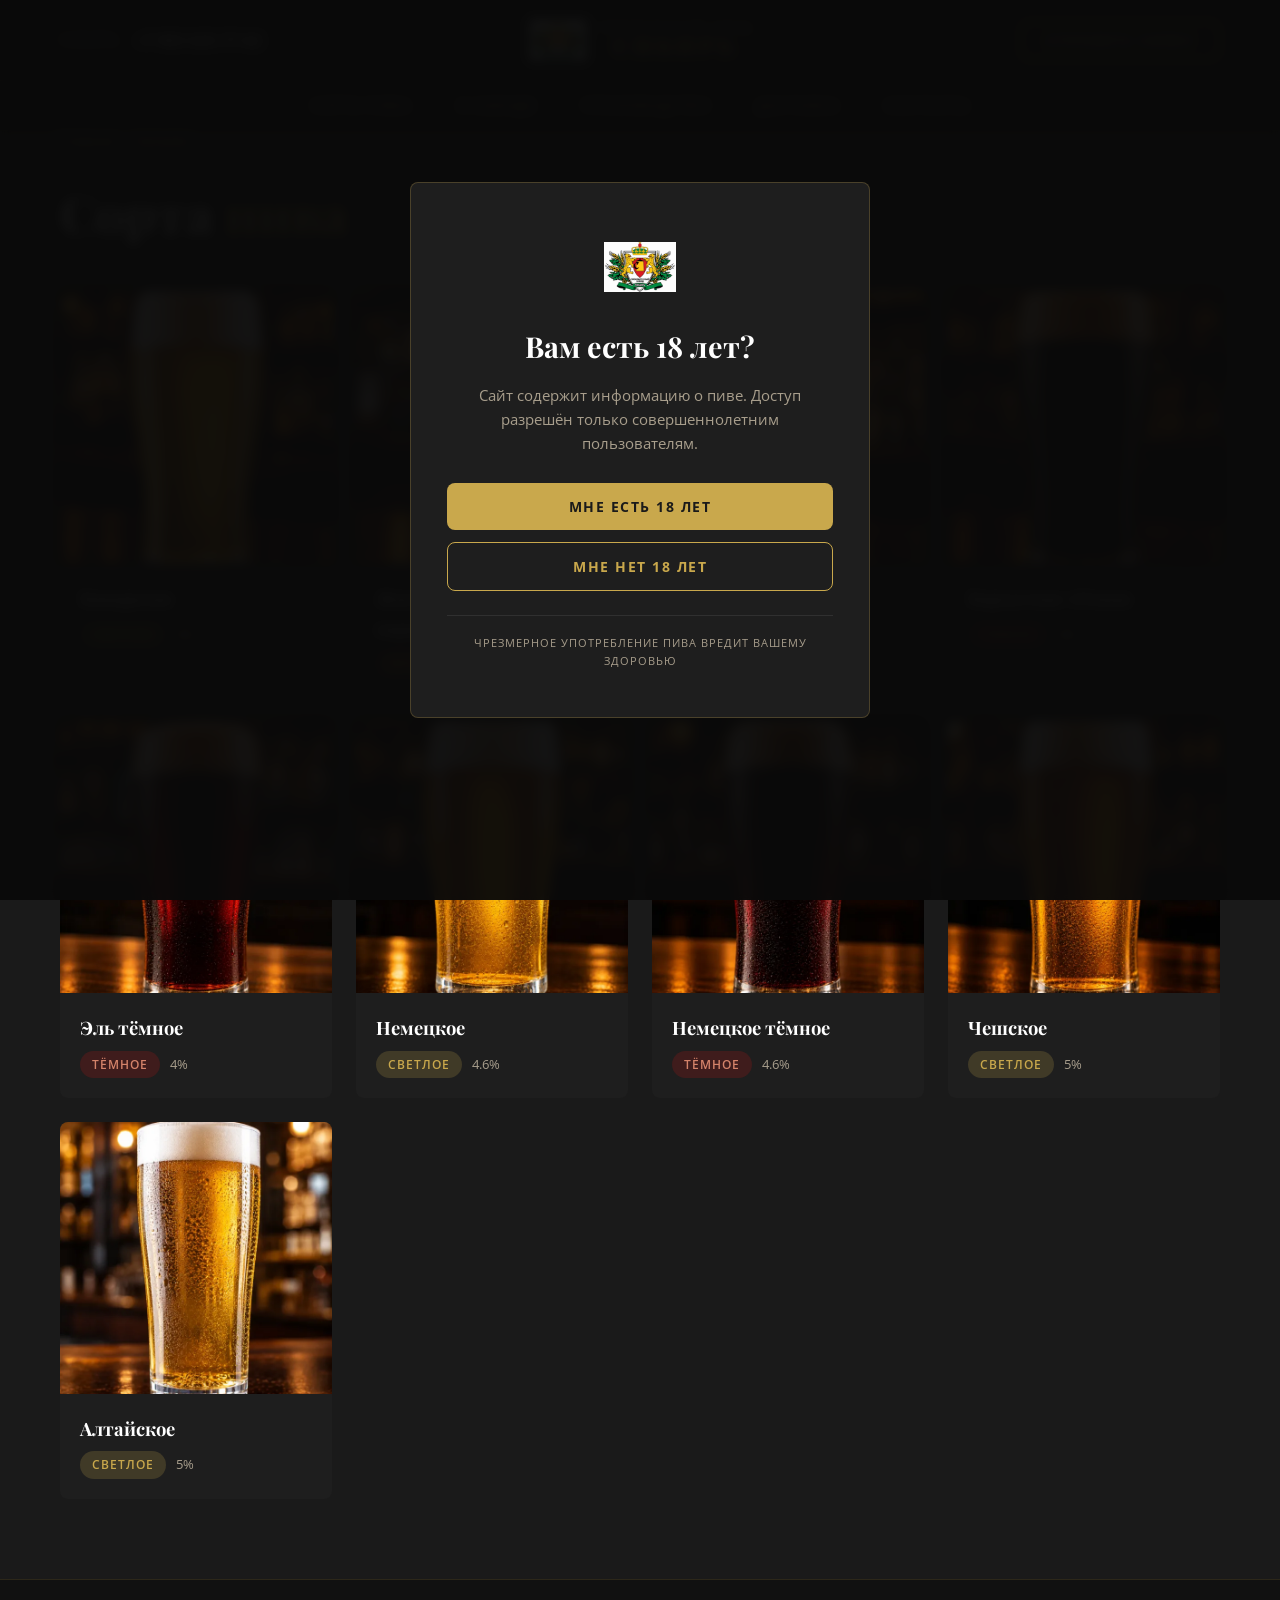
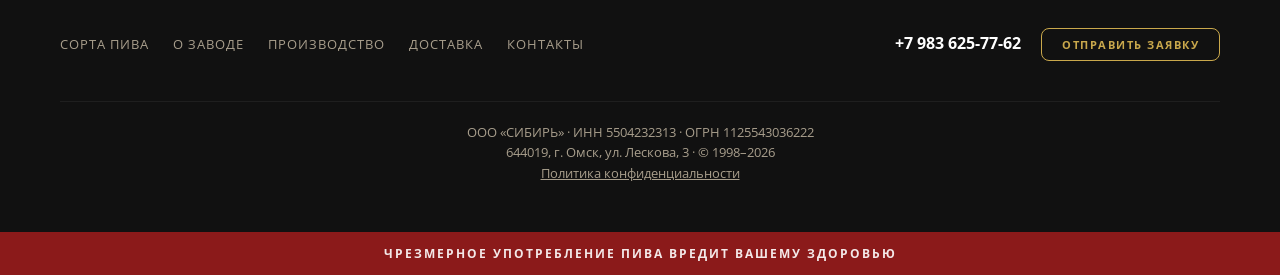
<file: catalog.html>
<!DOCTYPE html>
<html lang="ru">
<head>
  <meta charset="UTF-8">
  <meta name="viewport" content="width=device-width, initial-scale=1.0">
  <title>Каталог сортов пива — Пивоваренный завод «СИБИРЬ»</title>
  <!-- Open Graph / соцсети -->
  <meta property="og:type" content="website">
  <meta property="og:url" content="https://pivabar-production.up.railway.app/catalog.html">
  <meta property="og:title" content="Каталог сортов пива — Пивоваренный завод «СИБИРЬ»">
  <meta property="og:description" content="Натуральное живое пиво из Омска по немецкой технологии.">
  <meta property="og:image" content="https://pivabar-production.up.railway.app/og-image.jpg">
  <meta property="og:site_name" content="Пивоваренный завод «СИБИРЬ»">
  <meta property="og:locale" content="ru_RU">
  <meta name="twitter:card" content="summary_large_image">
  <meta name="twitter:title" content="Каталог сортов пива — Пивоваренный завод «СИБИРЬ»">
  <meta name="twitter:description" content="Натуральное живое пиво из Омска по немецкой технологии.">
  <meta name="twitter:image" content="https://pivabar-production.up.railway.app/og-image.jpg">
  <link rel="preconnect" href="https://fonts.googleapis.com">
  <link href="https://fonts.googleapis.com/css2?family=Playfair+Display:wght@400;700;900&family=Open+Sans:wght@400;600;700&display=swap" rel="stylesheet">
  <link rel="icon" type="image/png" sizes="32x32" href="favicon-32.png">
  <link rel="icon" type="image/png" sizes="16x16" href="favicon-16.png">
  <link rel="apple-touch-icon" href="apple-touch-icon.png">
  <link rel="stylesheet" href="css/style.css">
  <link rel="stylesheet" href="css/pages.css">
</head>
<body>

<!-- ШАПКА -->
<header class="header" id="header">
  <div class="header__top">
    <div class="container header__top-inner">
      <div class="header__contacts">
        <span class="header__city">СИБИРЬ</span>
        <a class="header__phone" href="tel:+79836257762">+7 983 625-77-62</a>
      </div>
      <div class="header__logo">
        <a href="index.html" class="header__logo-link">
          <img src="img/logo.webp" alt="Пивоваренный завод СИБИРЬ" class="header__logo-img">
        </a>
        <div class="header__logo-text">
          <span class="header__logo-label-top">ПИВОВАРЕННЫЙ ЗАВОД</span>
          <span class="header__logo-name">СИБИРЬ</span>
        </div>
      </div>
      <div class="header__actions">
        <button class="btn btn--outline header__callback-btn" data-modal="callback">Отправить заявку</button>
      </div>
      <button class="header__burger" id="burger" aria-label="Меню">
        <span></span><span></span><span></span>
      </button>
    </div>
  </div>
  <nav class="header__nav" id="nav">
    <div class="container">
      <ul class="header__menu">
        <li><a href="catalog.html" class="header__menu-link">Сорта пива</a></li>
        <li><a href="about.html" class="header__menu-link">О заводе</a></li>
        <li><a href="index.html#brewing" class="header__menu-link">Производство</a></li>
        <li><a href="delivery.html" class="header__menu-link">Доставка</a></li>
        <li><a href="contacts.html" class="header__menu-link">Контакты</a></li>
      </ul>
      <div class="header__nav-cta">
        <a class="header__nav-phone" href="tel:+79836257762">+7 983 625-77-62</a>
        <button class="btn btn--primary" data-modal="callback">Отправить заявку</button>
      </div>
    </div>
  </nav>
</header>

<main class="page-content">
  <div class="container">
    <!-- Хлебные крошки -->
    <ul class="breadcrumbs">
      <li><a href="index.html">Главная</a></li>
      <li><span>Каталог</span></li>
    </ul>

    <h1 class="section-title">Сорта <span>пива</span></h1>

    <div class="catalog-grid">
      <a href="beer-detail.html?id=1" class="catalog-card">
        <div class="catalog-card__img-wrap">
          <img src="img/beers/bavarskoe.webp" alt="Баварское" class="catalog-card__img" loading="lazy">
        </div>
        <div class="catalog-card__info">
          <h3 class="catalog-card__name">Баварское</h3>
          <span class="type-badge type-badge--light">Светлое</span> <span class="catalog-card__abv">4%</span>
        </div>
      </a>
      <a href="beer-detail.html?id=2" class="catalog-card">
        <div class="catalog-card__img-wrap">
          <img src="img/beers/zhigulevskoe-karamelnoe.webp" alt="Жигулевское карамельное" class="catalog-card__img" loading="lazy">
        </div>
        <div class="catalog-card__info">
          <h3 class="catalog-card__name">Жигулевское карамельное</h3>
          <span class="type-badge type-badge--amber">Янтарное</span> <span class="catalog-card__abv">4%</span>
        </div>
      </a>
      <a href="beer-detail.html?id=3" class="catalog-card">
        <div class="catalog-card__img-wrap">
          <img src="img/beers/zhigulevskoe.webp" alt="Жигулёвское" class="catalog-card__img" loading="lazy">
        </div>
        <div class="catalog-card__info">
          <h3 class="catalog-card__name">Жигулёвское</h3>
          <span class="type-badge type-badge--light">Светлое</span> <span class="catalog-card__abv">4%</span>
        </div>
      </a>
      <a href="beer-detail.html?id=4" class="catalog-card">
        <div class="catalog-card__img-wrap">
          <img src="img/beers/barhatnoe-temnoe.webp" alt="Бархатное тёмное" class="catalog-card__img" loading="lazy">
        </div>
        <div class="catalog-card__info">
          <h3 class="catalog-card__name">Бархатное тёмное</h3>
          <span class="type-badge type-badge--dark">Тёмное</span> <span class="catalog-card__abv">4%</span>
        </div>
      </a>
      <a href="beer-detail.html?id=5" class="catalog-card">
        <div class="catalog-card__img-wrap">
          <img src="img/beers/el-temnoe.webp" alt="Эль тёмное" class="catalog-card__img" loading="lazy">
        </div>
        <div class="catalog-card__info">
          <h3 class="catalog-card__name">Эль тёмное</h3>
          <span class="type-badge type-badge--dark">Тёмное</span> <span class="catalog-card__abv">4%</span>
        </div>
      </a>
      <a href="beer-detail.html?id=6" class="catalog-card">
        <div class="catalog-card__img-wrap">
          <img src="img/beers/nemetskoe.webp" alt="Немецкое" class="catalog-card__img" loading="lazy">
        </div>
        <div class="catalog-card__info">
          <h3 class="catalog-card__name">Немецкое</h3>
          <span class="type-badge type-badge--light">Светлое</span> <span class="catalog-card__abv">4.6%</span>
        </div>
      </a>
      <a href="beer-detail.html?id=7" class="catalog-card">
        <div class="catalog-card__img-wrap">
          <img src="img/beers/nemetskoe-temnoe.webp" alt="Немецкое тёмное" class="catalog-card__img" loading="lazy">
        </div>
        <div class="catalog-card__info">
          <h3 class="catalog-card__name">Немецкое тёмное</h3>
          <span class="type-badge type-badge--dark">Тёмное</span> <span class="catalog-card__abv">4.6%</span>
        </div>
      </a>
      <a href="beer-detail.html?id=8" class="catalog-card">
        <div class="catalog-card__img-wrap">
          <img src="img/beers/cheshskoe.webp" alt="Чешское" class="catalog-card__img" loading="lazy">
        </div>
        <div class="catalog-card__info">
          <h3 class="catalog-card__name">Чешское</h3>
          <span class="type-badge type-badge--light">Светлое</span> <span class="catalog-card__abv">5%</span>
        </div>
      </a>
      <a href="beer-detail.html?id=9" class="catalog-card">
        <div class="catalog-card__img-wrap">
          <img src="img/beers/altayskoe.webp" alt="Алтайское" class="catalog-card__img" loading="lazy">
        </div>
        <div class="catalog-card__info">
          <h3 class="catalog-card__name">Алтайское</h3>
          <span class="type-badge type-badge--light">Светлое</span> <span class="catalog-card__abv">5%</span>
        </div>
      </a>
    </div>
  </div>
</main>

<!-- ПОДВАЛ -->
<footer class="footer">
  <div class="footer__main">
    <div class="container footer__inner">
      <nav class="footer__nav">
        <ul class="footer__menu">
          <li><a href="catalog.html">Сорта пива</a></li>
          <li><a href="about.html">О заводе</a></li>
          <li><a href="index.html#brewing">Производство</a></li>
          <li><a href="delivery.html">Доставка</a></li>
          <li><a href="contacts.html">Контакты</a></li>
        </ul>
      </nav>
      <div class="footer__contact">
        <a class="footer__phone" href="tel:+79836257762">+7 983 625-77-62</a>
        <button class="btn btn--outline footer__btn" data-modal="callback">Отправить заявку</button>
      </div>
      <div class="footer__copy">
        ООО &laquo;СИБИРЬ&raquo; &middot; ИНН 5504232313 &middot; ОГРН 1125543036222<br>
        644019, г. Омск, ул. Лескова, 3 &middot; &copy; 1998&ndash;2026<br>
        <a href="privacy.html" style="color:inherit;text-decoration:underline;">Политика конфиденциальности</a>
      </div>
    </div>
  </div>
  <div class="footer__warning"><p>ЧРЕЗМЕРНОЕ УПОТРЕБЛЕНИЕ ПИВА ВРЕДИТ ВАШЕМУ ЗДОРОВЬЮ</p></div>
</footer>

<!-- МОДАЛЬНОЕ ОКНО -->
<div class="modal" id="callbackModal">
  <div class="modal__overlay"></div>
  <div class="modal__content">
    <button class="modal__close" aria-label="Закрыть">&times;</button>
    <h3 class="modal__title">Заявка</h3>
    <p class="modal__subtitle">Меня интересуют подробные условия поставки продукции.</p>
    <form class="modal__form" id="callbackForm">
      <input type="hidden" name="_subject" value="Новая заявка с сайта СИБИРЬ">
      <input type="hidden" name="_template" value="table">
      <input type="hidden" name="_captcha" value="false">
      <input type="text" name="_honey" style="display:none">
      <input type="text" name="name" placeholder="Ваше имя" required class="contacts__input">
      <input type="tel" name="phone" placeholder="Телефон" required class="contacts__input">
      <label class="form-consent">
        <input type="checkbox" name="consent" required>
        <span>Я согласен на обработку <a href="privacy.html" target="_blank">персональных данных</a></span>
      </label>
      <button type="submit" class="btn btn--primary" style="width:100%">Отправить</button>
    </form>
  </div>
</div>

<button class="to-top" id="toTop" aria-label="Наверх">
  <svg width="24" height="24" viewBox="0 0 24 24" fill="none" stroke="currentColor" stroke-width="2"><path d="M18 15l-6-6-6 6"/></svg>
</button>

<script src="js/main.js"></script>
</body>
</html>
</file>
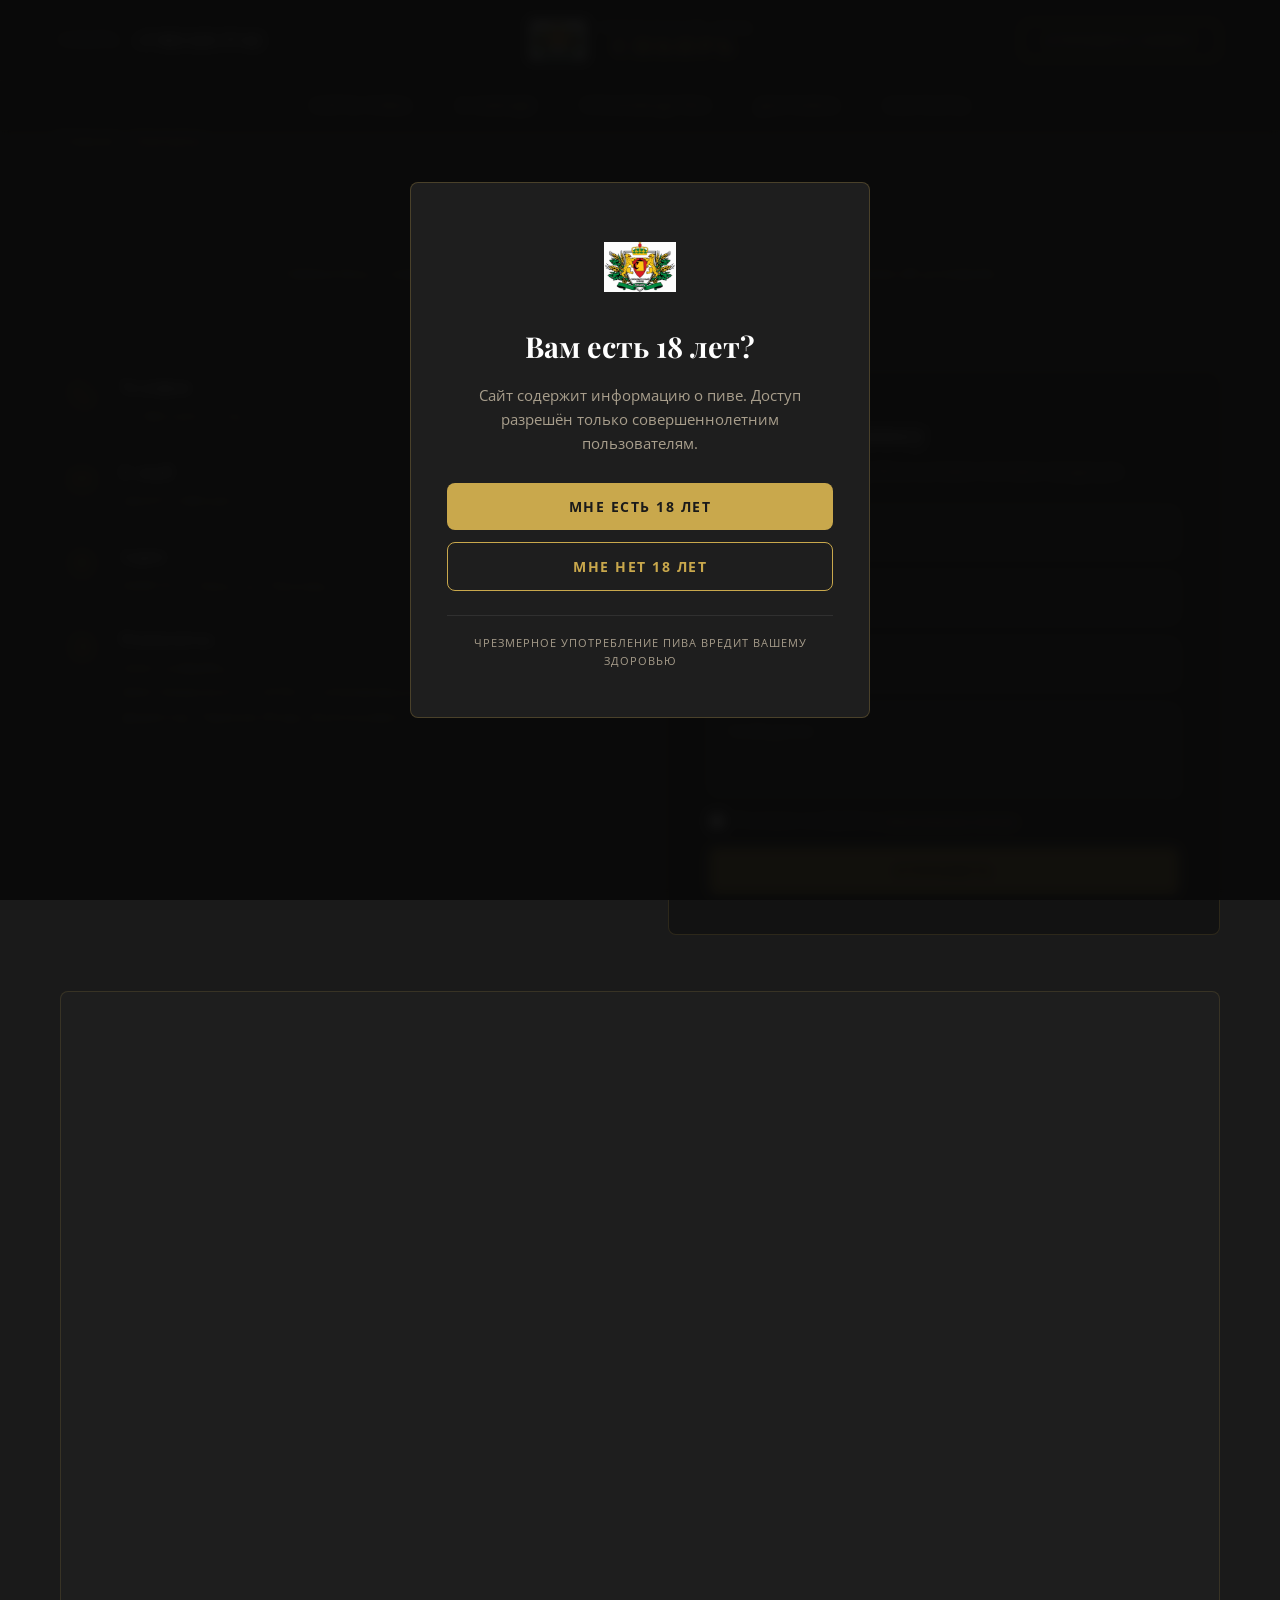
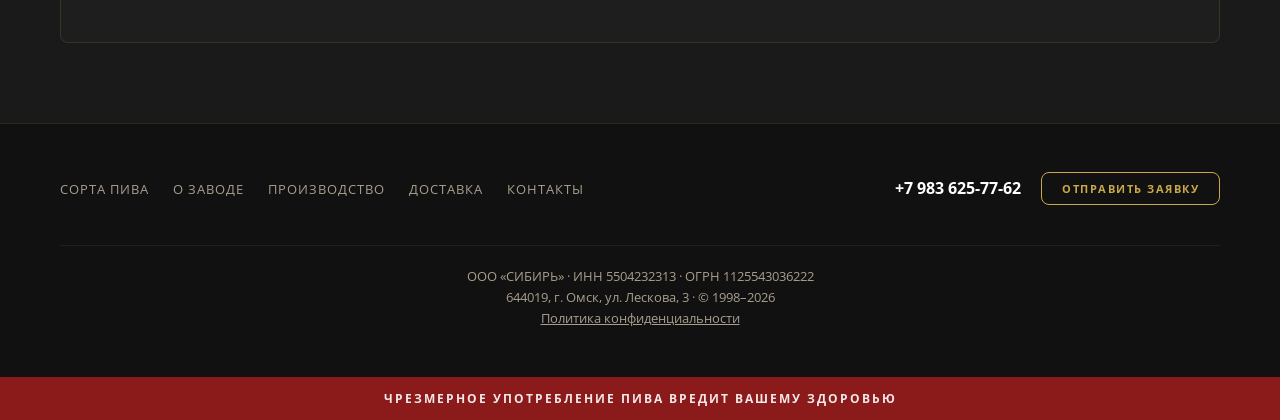
<file: contacts.html>
<!DOCTYPE html>
<html lang="ru">
<head>
  <meta charset="UTF-8">
  <meta name="viewport" content="width=device-width, initial-scale=1.0">
  <meta name="description" content="Контакты пивоваренного завода «СИБИРЬ»: телефон, адрес, e-mail. Свяжитесь с нами для оптовых поставок пива.">
  <title>Контакты — Пивоваренный завод «СИБИРЬ»</title>
  <!-- Open Graph / соцсети -->
  <meta property="og:type" content="website">
  <meta property="og:url" content="https://pivabar-production.up.railway.app/contacts.html">
  <meta property="og:title" content="Контакты — Пивоваренный завод «СИБИРЬ»">
  <meta property="og:description" content="Контакты пивоваренного завода «СИБИРЬ»: телефон, адрес, e-mail. Свяжитесь с нами для оптовых поставок пива.">
  <meta property="og:image" content="https://pivabar-production.up.railway.app/og-image.jpg">
  <meta property="og:site_name" content="Пивоваренный завод «СИБИРЬ»">
  <meta property="og:locale" content="ru_RU">
  <meta name="twitter:card" content="summary_large_image">
  <meta name="twitter:title" content="Контакты — Пивоваренный завод «СИБИРЬ»">
  <meta name="twitter:description" content="Контакты пивоваренного завода «СИБИРЬ»: телефон, адрес, e-mail. Свяжитесь с нами для оптовых поставок пива.">
  <meta name="twitter:image" content="https://pivabar-production.up.railway.app/og-image.jpg">
  <link rel="preconnect" href="https://fonts.googleapis.com">
  <link href="https://fonts.googleapis.com/css2?family=Playfair+Display:wght@400;700;900&family=Open+Sans:wght@400;600;700&display=swap" rel="stylesheet">
  <link rel="icon" type="image/png" sizes="32x32" href="favicon-32.png">
  <link rel="icon" type="image/png" sizes="16x16" href="favicon-16.png">
  <link rel="apple-touch-icon" href="apple-touch-icon.png">
  <link rel="stylesheet" href="css/style.css">
  <link rel="stylesheet" href="css/pages.css">
</head>
<body>

<!-- ШАПКА -->
<header class="header" id="header">
  <div class="header__top">
    <div class="container header__top-inner">
      <div class="header__contacts">
        <span class="header__city">СИБИРЬ</span>
        <a class="header__phone" href="tel:+79836257762">+7 983 625-77-62</a>
      </div>
      <div class="header__logo">
        <a href="index.html" class="header__logo-link">
          <img src="img/logo.webp" alt="Пивоваренный завод СИБИРЬ" class="header__logo-img">
        </a>
        <div class="header__logo-text">
          <span class="header__logo-label-top">ПИВОВАРЕННЫЙ ЗАВОД</span>
          <span class="header__logo-name">СИБИРЬ</span>
        </div>
      </div>
      <div class="header__actions">
        <button class="btn btn--outline header__callback-btn" data-modal="callback">Отправить заявку</button>
      </div>
      <button class="header__burger" id="burger" aria-label="Меню">
        <span></span><span></span><span></span>
      </button>
    </div>
  </div>
  <nav class="header__nav" id="nav">
    <div class="container">
      <ul class="header__menu">
        <li><a href="catalog.html" class="header__menu-link">Сорта пива</a></li>
        <li><a href="about.html" class="header__menu-link">О заводе</a></li>
        <li><a href="index.html#brewing" class="header__menu-link">Производство</a></li>
        <li><a href="delivery.html" class="header__menu-link">Доставка</a></li>
        <li><a href="contacts.html" class="header__menu-link">Контакты</a></li>
      </ul>
      <div class="header__nav-cta">
        <a class="header__nav-phone" href="tel:+79836257762">+7 983 625-77-62</a>
        <button class="btn btn--primary" data-modal="callback">Отправить заявку</button>
      </div>
    </div>
  </nav>
</header>

<main class="page-content">
  <div class="container">
    <ul class="breadcrumbs">
      <li><a href="index.html">Главная</a></li>
      <li><span>Контакты</span></li>
    </ul>

    <div class="page-head">
      <h1 class="section-title section-title--center">Контакты</h1>
      <p class="page-head__lead">Свяжитесь с нами удобным способом — ответим на вопросы и расскажем об условиях поставки.</p>
    </div>

    <div class="contacts-page__grid">
      <div class="contacts-page__info">
        <div class="contacts-page__info-item">
          <div class="contacts-page__icon">
            <svg width="22" height="22" viewBox="0 0 24 24" fill="none" stroke="currentColor" stroke-width="1.5"><path d="M22 16.92v3a2 2 0 0 1-2.18 2 19.79 19.79 0 0 1-8.63-3.07 19.5 19.5 0 0 1-6-6 19.79 19.79 0 0 1-3.07-8.67A2 2 0 0 1 4.11 2h3a2 2 0 0 1 2 1.72c.13.96.36 1.9.7 2.81a2 2 0 0 1-.45 2.11L8.09 9.91a16 16 0 0 0 6 6l1.27-1.27a2 2 0 0 1 2.11-.45c.91.34 1.85.57 2.81.7A2 2 0 0 1 22 16.92z"/></svg>
          </div>
          <div>
            <h3>Телефон</h3>
            <a href="tel:+79836257762">+7 983 625-77-62</a>
          </div>
        </div>
        <div class="contacts-page__info-item">
          <div class="contacts-page__icon">
            <svg width="22" height="22" viewBox="0 0 24 24" fill="none" stroke="currentColor" stroke-width="1.5"><path d="M4 4h16a2 2 0 0 1 2 2v12a2 2 0 0 1-2 2H4a2 2 0 0 1-2-2V6a2 2 0 0 1 2-2z"/><path d="M22 6l-10 7L2 6"/></svg>
          </div>
          <div>
            <h3>E-mail</h3>
            <a href="mailto:sibir0712@mail.ru">sibir0712@mail.ru</a>
          </div>
        </div>
        <div class="contacts-page__info-item">
          <div class="contacts-page__icon">
            <svg width="22" height="22" viewBox="0 0 24 24" fill="none" stroke="currentColor" stroke-width="1.5"><path d="M21 10c0 7-9 13-9 13s-9-6-9-13a9 9 0 0 1 18 0z"/><circle cx="12" cy="10" r="3"/></svg>
          </div>
          <div>
            <h3>Адрес</h3>
            <p>644019, г. Омск, ул. Лескова, 3</p>
          </div>
        </div>
        <div class="contacts-page__info-item">
          <div class="contacts-page__icon">
            <svg width="22" height="22" viewBox="0 0 24 24" fill="none" stroke="currentColor" stroke-width="1.5"><path d="M14 2H6a2 2 0 0 0-2 2v16a2 2 0 0 0 2 2h12a2 2 0 0 0 2-2V8z"/><path d="M14 2v6h6M9 13h6M9 17h6"/></svg>
          </div>
          <div>
            <h3>Реквизиты</h3>
            <p>ООО «СИБИРЬ»<br>
            ИНН 5504232313 · ОГРН 1125543036222<br>
            Директор: Терехов Игорь Анатольевич</p>
          </div>
        </div>
      </div>

      <form class="contacts__form" id="contactForm">
        <input type="hidden" name="_subject" value="Новая заявка с сайта СИБИРЬ">
        <input type="hidden" name="_template" value="table">
        <input type="hidden" name="_captcha" value="false">
        <input type="text" name="_honey" style="display:none">
        <h3 class="contacts__form-title">Отправить заявку</h3>
        <p class="contacts__form-subtitle">Меня интересуют подробные условия поставки продукции</p>
        <input type="text" name="name" placeholder="Ваше имя" required class="contacts__input">
        <input type="tel" name="phone" placeholder="Телефон" required class="contacts__input">
        <input type="email" name="email" placeholder="E-mail" class="contacts__input">
        <textarea name="message" placeholder="Сообщение" rows="3" class="contacts__textarea"></textarea>
        <label class="form-consent">
        <input type="checkbox" name="consent" required>
        <span>Я согласен на обработку <a href="privacy.html" target="_blank">персональных данных</a></span>
      </label>
      <button type="submit" class="btn btn--primary contacts__submit">Отправить</button>
      </form>
    </div>

    <div class="contacts-page__map">
      <iframe src="https://yandex.ru/map-widget/v1/?text=Омск, улица Лескова, 3&z=16" allowfullscreen="true" loading="lazy" title="Карта: г. Омск, ул. Лескова, 3"></iframe>
    </div>
  </div>
</main>

<!-- ПОДВАЛ -->
<footer class="footer">
  <div class="footer__main">
    <div class="container footer__inner">
      <nav class="footer__nav">
        <ul class="footer__menu">
          <li><a href="catalog.html">Сорта пива</a></li>
          <li><a href="about.html">О заводе</a></li>
          <li><a href="index.html#brewing">Производство</a></li>
          <li><a href="delivery.html">Доставка</a></li>
          <li><a href="contacts.html">Контакты</a></li>
        </ul>
      </nav>
      <div class="footer__contact">
        <a class="footer__phone" href="tel:+79836257762">+7 983 625-77-62</a>
        <button class="btn btn--outline footer__btn" data-modal="callback">Отправить заявку</button>
      </div>
      <div class="footer__copy">
        ООО &laquo;СИБИРЬ&raquo; &middot; ИНН 5504232313 &middot; ОГРН 1125543036222<br>
        644019, г. Омск, ул. Лескова, 3 &middot; &copy; 1998&ndash;2026<br>
        <a href="privacy.html" style="color:inherit;text-decoration:underline;">Политика конфиденциальности</a>
      </div>
    </div>
  </div>
  <div class="footer__warning"><p>ЧРЕЗМЕРНОЕ УПОТРЕБЛЕНИЕ ПИВА ВРЕДИТ ВАШЕМУ ЗДОРОВЬЮ</p></div>
</footer>

<!-- МОДАЛЬНОЕ ОКНО -->
<div class="modal" id="callbackModal">
  <div class="modal__overlay"></div>
  <div class="modal__content">
    <button class="modal__close" aria-label="Закрыть">&times;</button>
    <h3 class="modal__title">Заявка</h3>
    <p class="modal__subtitle">Меня интересуют подробные условия поставки продукции.</p>
    <form class="modal__form" id="callbackForm">
      <input type="hidden" name="_subject" value="Новая заявка с сайта СИБИРЬ">
      <input type="hidden" name="_template" value="table">
      <input type="hidden" name="_captcha" value="false">
      <input type="text" name="_honey" style="display:none">
      <input type="text" name="name" placeholder="Ваше имя" required class="contacts__input">
      <input type="tel" name="phone" placeholder="Телефон" required class="contacts__input">
      <label class="form-consent">
        <input type="checkbox" name="consent" required>
        <span>Я согласен на обработку <a href="privacy.html" target="_blank">персональных данных</a></span>
      </label>
      <button type="submit" class="btn btn--primary" style="width:100%">Отправить</button>
    </form>
  </div>
</div>

<button class="to-top" id="toTop" aria-label="Наверх">
  <svg width="24" height="24" viewBox="0 0 24 24" fill="none" stroke="currentColor" stroke-width="2"><path d="M18 15l-6-6-6 6"/></svg>
</button>

<script src="js/main.js"></script>
</body>
</html>
</file>
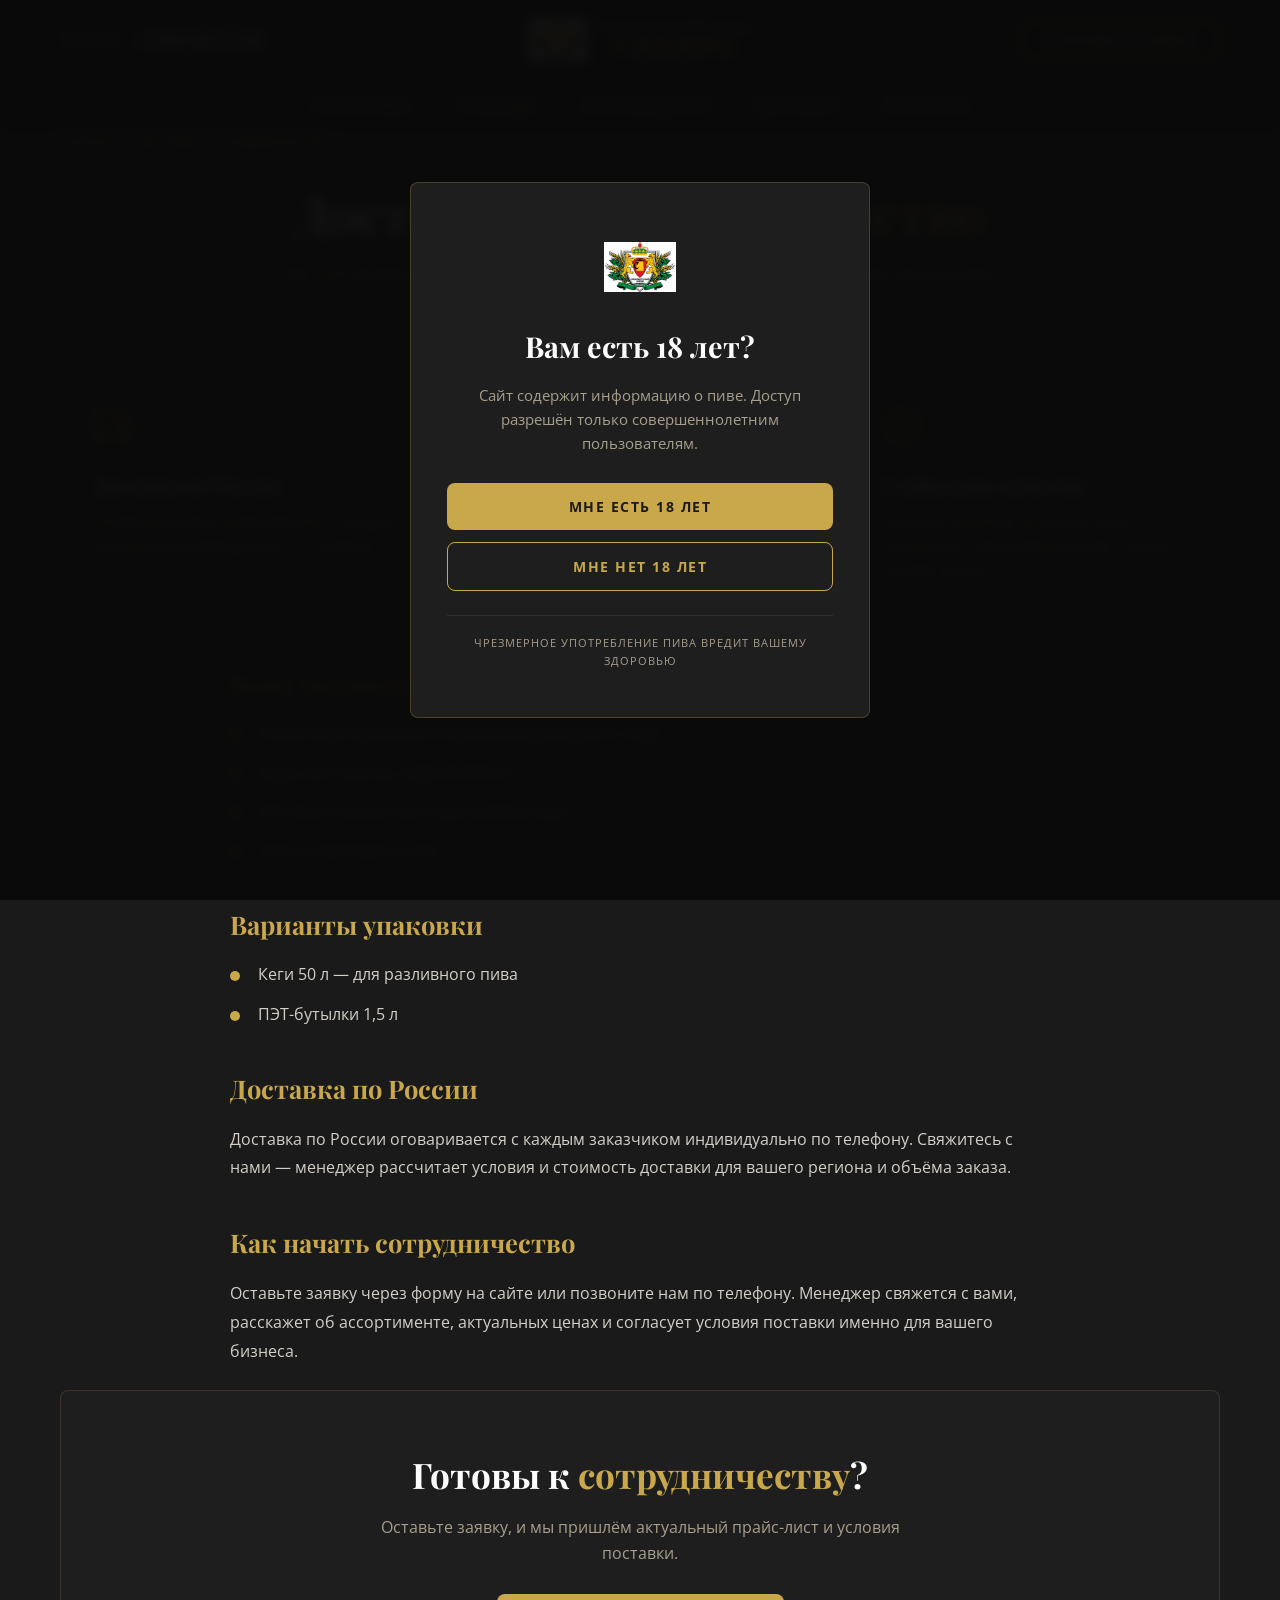
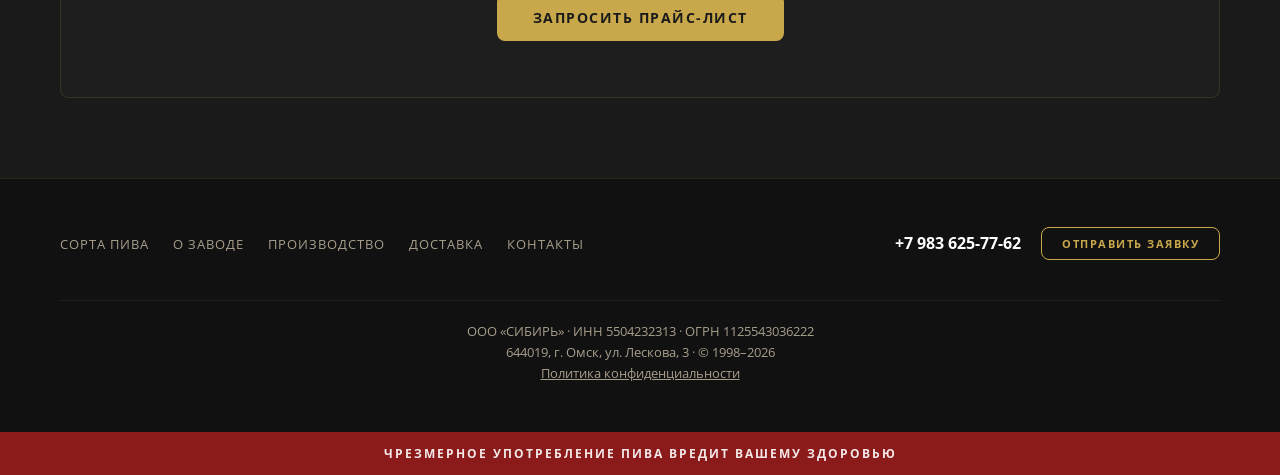
<file: delivery.html>
<!DOCTYPE html>
<html lang="ru">
<head>
  <meta charset="UTF-8">
  <meta name="viewport" content="width=device-width, initial-scale=1.0">
  <meta name="description" content="Доставка и оптовые поставки пива от завода «СИБИРЬ». Условия сотрудничества для розницы, HoReCa и дистрибьюторов.">
  <title>Доставка и сотрудничество — Пивоваренный завод «СИБИРЬ»</title>
  <!-- Open Graph / соцсети -->
  <meta property="og:type" content="website">
  <meta property="og:url" content="https://pivabar-production.up.railway.app/delivery.html">
  <meta property="og:title" content="Доставка и сотрудничество — Пивоваренный завод «СИБИРЬ»">
  <meta property="og:description" content="Доставка и оптовые поставки пива от завода «СИБИРЬ». Условия сотрудничества для розницы, HoReCa и дистрибьюторов.">
  <meta property="og:image" content="https://pivabar-production.up.railway.app/og-image.jpg">
  <meta property="og:site_name" content="Пивоваренный завод «СИБИРЬ»">
  <meta property="og:locale" content="ru_RU">
  <meta name="twitter:card" content="summary_large_image">
  <meta name="twitter:title" content="Доставка и сотрудничество — Пивоваренный завод «СИБИРЬ»">
  <meta name="twitter:description" content="Доставка и оптовые поставки пива от завода «СИБИРЬ». Условия сотрудничества для розницы, HoReCa и дистрибьюторов.">
  <meta name="twitter:image" content="https://pivabar-production.up.railway.app/og-image.jpg">
  <link rel="preconnect" href="https://fonts.googleapis.com">
  <link href="https://fonts.googleapis.com/css2?family=Playfair+Display:wght@400;700;900&family=Open+Sans:wght@400;600;700&display=swap" rel="stylesheet">
  <link rel="icon" type="image/png" sizes="32x32" href="favicon-32.png">
  <link rel="icon" type="image/png" sizes="16x16" href="favicon-16.png">
  <link rel="apple-touch-icon" href="apple-touch-icon.png">
  <link rel="stylesheet" href="css/style.css">
  <link rel="stylesheet" href="css/pages.css">
</head>
<body>

<!-- ШАПКА -->
<header class="header" id="header">
  <div class="header__top">
    <div class="container header__top-inner">
      <div class="header__contacts">
        <span class="header__city">СИБИРЬ</span>
        <a class="header__phone" href="tel:+79836257762">+7 983 625-77-62</a>
      </div>
      <div class="header__logo">
        <a href="index.html" class="header__logo-link">
          <img src="img/logo.webp" alt="Пивоваренный завод СИБИРЬ" class="header__logo-img">
        </a>
        <div class="header__logo-text">
          <span class="header__logo-label-top">ПИВОВАРЕННЫЙ ЗАВОД</span>
          <span class="header__logo-name">СИБИРЬ</span>
        </div>
      </div>
      <div class="header__actions">
        <button class="btn btn--outline header__callback-btn" data-modal="callback">Отправить заявку</button>
      </div>
      <button class="header__burger" id="burger" aria-label="Меню">
        <span></span><span></span><span></span>
      </button>
    </div>
  </div>
  <nav class="header__nav" id="nav">
    <div class="container">
      <ul class="header__menu">
        <li><a href="catalog.html" class="header__menu-link">Сорта пива</a></li>
        <li><a href="about.html" class="header__menu-link">О заводе</a></li>
        <li><a href="index.html#brewing" class="header__menu-link">Производство</a></li>
        <li><a href="delivery.html" class="header__menu-link">Доставка</a></li>
        <li><a href="contacts.html" class="header__menu-link">Контакты</a></li>
      </ul>
      <div class="header__nav-cta">
        <a class="header__nav-phone" href="tel:+79836257762">+7 983 625-77-62</a>
        <button class="btn btn--primary" data-modal="callback">Отправить заявку</button>
      </div>
    </div>
  </nav>
</header>

<main class="page-content">
  <div class="container">
    <ul class="breadcrumbs">
      <li><a href="index.html">Главная</a></li>
      <li><span>Доставка и сотрудничество</span></li>
    </ul>

    <div class="page-head">
      <h1 class="section-title section-title--center">Доставка и <span>сотрудничество</span></h1>
      <p class="page-head__lead">Мы поставляем натуральное живое пиво оптом. Работаем с розничными магазинами, барами, ресторанами и дистрибьюторами.</p>
    </div>

    <div class="feature-grid">
      <div class="feature-card">
        <div class="feature-card__icon">
          <svg width="40" height="40" viewBox="0 0 24 24" fill="none" stroke="currentColor" stroke-width="1.5"><path d="M1 3h15v13H1zM16 8h4l3 3v5h-7V8z"/><circle cx="5.5" cy="18.5" r="2.5"/><circle cx="18.5" cy="18.5" r="2.5"/></svg>
        </div>
        <h3 class="feature-card__title">Доставка по России</h3>
        <p class="feature-card__text">Условия доставки оговариваются с каждым заказчиком индивидуально по телефону.</p>
      </div>
      <div class="feature-card">
        <div class="feature-card__icon">
          <svg width="40" height="40" viewBox="0 0 24 24" fill="none" stroke="currentColor" stroke-width="1.5"><path d="M20 7h-7L9 3H4a2 2 0 0 0-2 2v14a2 2 0 0 0 2 2h16a2 2 0 0 0 2-2V9a2 2 0 0 0-2-2z"/></svg>
        </div>
        <h3 class="feature-card__title">Гибкие условия</h3>
        <p class="feature-card__text">Индивидуальные условия для постоянных партнёров и специальные цены при больших объёмах.</p>
      </div>
      <div class="feature-card">
        <div class="feature-card__icon">
          <svg width="40" height="40" viewBox="0 0 24 24" fill="none" stroke="currentColor" stroke-width="1.5"><path d="M9 12l2 2 4-4"/><circle cx="12" cy="12" r="10"/></svg>
        </div>
        <h3 class="feature-card__title">Стабильное качество</h3>
        <p class="feature-card__text">Контроль качества на каждом этапе гарантирует одинаково высокий стандарт каждой партии.</p>
      </div>
    </div>

    <div class="prose">
      <h2>Кому мы поставляем</h2>
      <ul class="prose-list">
        <li>Розничные магазины и магазины разливного пива</li>
        <li>Бары, рестораны, кафе (HoReCa)</li>
        <li>Оптовые покупатели и дистрибьюторы</li>
        <li>Сети и торговые точки</li>
      </ul>

      <h2>Варианты упаковки</h2>
      <ul class="prose-list">
        <li>Кеги 50 л — для разливного пива</li>
        <li>ПЭТ-бутылки 1,5 л</li>
      </ul>

      <h2>Доставка по России</h2>
      <p>Доставка по России оговаривается с каждым заказчиком индивидуально по телефону. Свяжитесь с нами — менеджер рассчитает условия и стоимость доставки для вашего региона и объёма заказа.</p>

      <h2>Как начать сотрудничество</h2>
      <p>Оставьте заявку через форму на сайте или позвоните нам по телефону. Менеджер свяжется с вами, расскажет об ассортименте, актуальных ценах и согласует условия поставки именно для вашего бизнеса.</p>
    </div>

    <div class="cta">
      <h2 class="cta__title">Готовы к <span>сотрудничеству</span>?</h2>
      <p class="cta__text">Оставьте заявку, и мы пришлём актуальный прайс-лист и условия поставки.</p>
      <button class="btn btn--primary" data-modal="callback">Запросить прайс-лист</button>
    </div>
  </div>
</main>

<!-- ПОДВАЛ -->
<footer class="footer">
  <div class="footer__main">
    <div class="container footer__inner">
      <nav class="footer__nav">
        <ul class="footer__menu">
          <li><a href="catalog.html">Сорта пива</a></li>
          <li><a href="about.html">О заводе</a></li>
          <li><a href="index.html#brewing">Производство</a></li>
          <li><a href="delivery.html">Доставка</a></li>
          <li><a href="contacts.html">Контакты</a></li>
        </ul>
      </nav>
      <div class="footer__contact">
        <a class="footer__phone" href="tel:+79836257762">+7 983 625-77-62</a>
        <button class="btn btn--outline footer__btn" data-modal="callback">Отправить заявку</button>
      </div>
      <div class="footer__copy">
        ООО &laquo;СИБИРЬ&raquo; &middot; ИНН 5504232313 &middot; ОГРН 1125543036222<br>
        644019, г. Омск, ул. Лескова, 3 &middot; &copy; 1998&ndash;2026<br>
        <a href="privacy.html" style="color:inherit;text-decoration:underline;">Политика конфиденциальности</a>
      </div>
    </div>
  </div>
  <div class="footer__warning"><p>ЧРЕЗМЕРНОЕ УПОТРЕБЛЕНИЕ ПИВА ВРЕДИТ ВАШЕМУ ЗДОРОВЬЮ</p></div>
</footer>

<!-- МОДАЛЬНОЕ ОКНО -->
<div class="modal" id="callbackModal">
  <div class="modal__overlay"></div>
  <div class="modal__content">
    <button class="modal__close" aria-label="Закрыть">&times;</button>
    <h3 class="modal__title">Заявка</h3>
    <p class="modal__subtitle">Меня интересуют подробные условия поставки продукции.</p>
    <form class="modal__form" id="callbackForm">
      <input type="hidden" name="_subject" value="Новая заявка с сайта СИБИРЬ">
      <input type="hidden" name="_template" value="table">
      <input type="hidden" name="_captcha" value="false">
      <input type="text" name="_honey" style="display:none">
      <input type="text" name="name" placeholder="Ваше имя" required class="contacts__input">
      <input type="tel" name="phone" placeholder="Телефон" required class="contacts__input">
      <label class="form-consent">
        <input type="checkbox" name="consent" required>
        <span>Я согласен на обработку <a href="privacy.html" target="_blank">персональных данных</a></span>
      </label>
      <button type="submit" class="btn btn--primary" style="width:100%">Отправить</button>
    </form>
  </div>
</div>

<button class="to-top" id="toTop" aria-label="Наверх">
  <svg width="24" height="24" viewBox="0 0 24 24" fill="none" stroke="currentColor" stroke-width="2"><path d="M18 15l-6-6-6 6"/></svg>
</button>

<script src="js/main.js"></script>
</body>
</html>
</file>
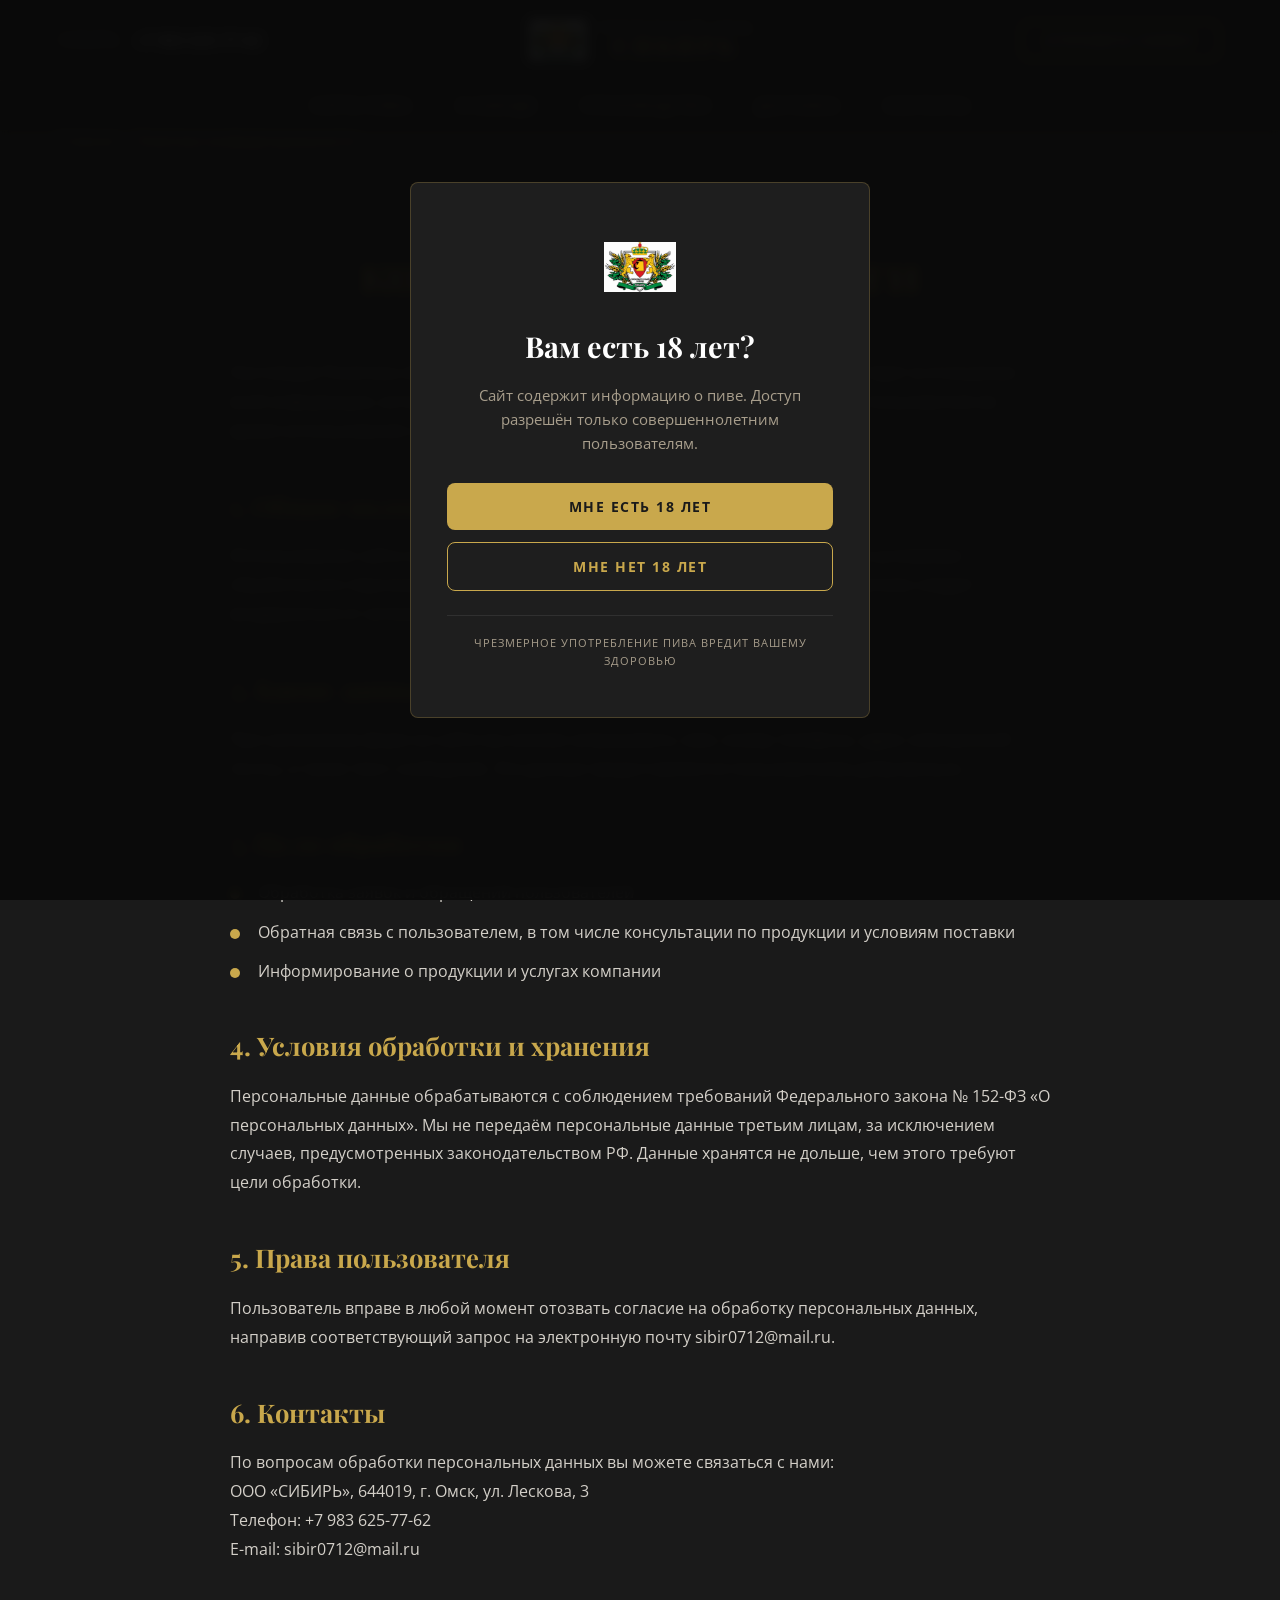
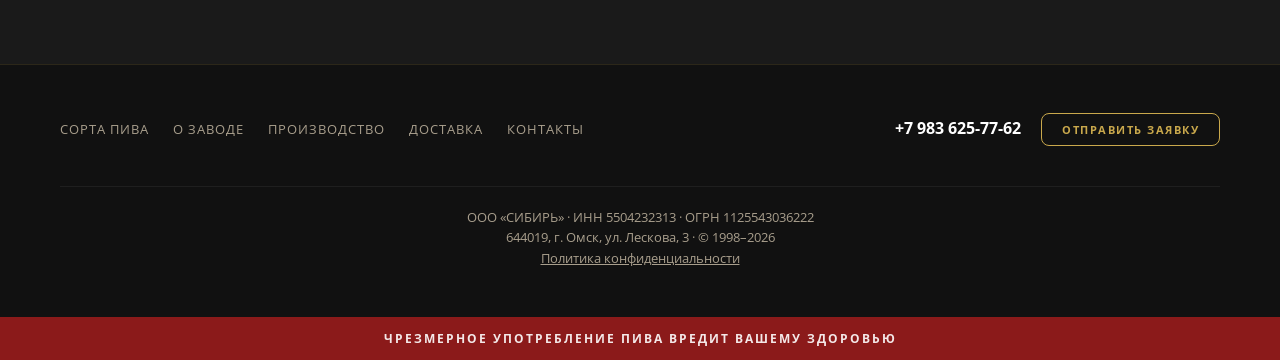
<file: privacy.html>
<!DOCTYPE html>
<html lang="ru">
<head>
  <meta charset="UTF-8">
  <meta name="viewport" content="width=device-width, initial-scale=1.0">
  <meta name="description" content="Политика конфиденциальности и обработки персональных данных ООО «СИБИРЬ».">
  <meta name="robots" content="noindex">
  <title>Политика конфиденциальности — Пивоваренный завод «СИБИРЬ»</title>
  <link rel="preconnect" href="https://fonts.googleapis.com">
  <link href="https://fonts.googleapis.com/css2?family=Playfair+Display:wght@400;700;900&family=Open+Sans:wght@400;600;700&display=swap" rel="stylesheet">
  <link rel="icon" type="image/png" sizes="32x32" href="favicon-32.png">
  <link rel="icon" type="image/png" sizes="16x16" href="favicon-16.png">
  <link rel="apple-touch-icon" href="apple-touch-icon.png">
  <link rel="stylesheet" href="css/style.css">
  <link rel="stylesheet" href="css/pages.css">
</head>
<body>

<!-- ШАПКА -->
<header class="header" id="header">
  <div class="header__top">
    <div class="container header__top-inner">
      <div class="header__contacts">
        <span class="header__city">СИБИРЬ</span>
        <a class="header__phone" href="tel:+79836257762">+7 983 625-77-62</a>
      </div>
      <div class="header__logo">
        <a href="index.html" class="header__logo-link">
          <img src="img/logo.webp" alt="Пивоваренный завод СИБИРЬ" class="header__logo-img">
        </a>
        <div class="header__logo-text">
          <span class="header__logo-label-top">ПИВОВАРЕННЫЙ ЗАВОД</span>
          <span class="header__logo-name">СИБИРЬ</span>
        </div>
      </div>
      <div class="header__actions">
        <button class="btn btn--outline header__callback-btn" data-modal="callback">Отправить заявку</button>
      </div>
      <button class="header__burger" id="burger" aria-label="Меню">
        <span></span><span></span><span></span>
      </button>
    </div>
  </div>
  <nav class="header__nav" id="nav">
    <div class="container">
      <ul class="header__menu">
        <li><a href="catalog.html" class="header__menu-link">Сорта пива</a></li>
        <li><a href="about.html" class="header__menu-link">О заводе</a></li>
        <li><a href="index.html#brewing" class="header__menu-link">Производство</a></li>
        <li><a href="delivery.html" class="header__menu-link">Доставка</a></li>
        <li><a href="contacts.html" class="header__menu-link">Контакты</a></li>
      </ul>
      <div class="header__nav-cta">
        <a class="header__nav-phone" href="tel:+79836257762">+7 983 625-77-62</a>
        <button class="btn btn--primary" data-modal="callback">Отправить заявку</button>
      </div>
    </div>
  </nav>
</header>

<main class="page-content">
  <div class="container">
    <ul class="breadcrumbs">
      <li><a href="index.html">Главная</a></li>
      <li><span>Политика конфиденциальности</span></li>
    </ul>

    <div class="page-head">
      <h1 class="section-title section-title--center">Политика <span>конфиденциальности</span></h1>
    </div>

    <div class="prose">
      <p>Настоящая Политика обработки персональных данных (далее — Политика) действует в отношении всей информации, которую ООО «СИБИРЬ» (ИНН 5504232313) может получить о пользователе во время использования сайта.</p>

      <h2>1. Общие положения</h2>
      <p>Использование сайта означает согласие пользователя с настоящей Политикой и условиями обработки его персональных данных. В случае несогласия с условиями пользователю следует воздержаться от использования форм обратной связи.</p>

      <h2>2. Какие данные мы собираем</h2>
      <p>При заполнении форм на сайте мы можем запрашивать: имя, номер телефона, адрес электронной почты, а также текст сообщения. Эти данные предоставляются пользователем добровольно.</p>

      <h2>3. Цели обработки</h2>
      <ul class="prose-list">
        <li>Обработка заявок и обращений пользователей</li>
        <li>Обратная связь с пользователем, в том числе консультации по продукции и условиям поставки</li>
        <li>Информирование о продукции и услугах компании</li>
      </ul>

      <h2>4. Условия обработки и хранения</h2>
      <p>Персональные данные обрабатываются с соблюдением требований Федерального закона № 152-ФЗ «О персональных данных». Мы не передаём персональные данные третьим лицам, за исключением случаев, предусмотренных законодательством РФ. Данные хранятся не дольше, чем этого требуют цели обработки.</p>

      <h2>5. Права пользователя</h2>
      <p>Пользователь вправе в любой момент отозвать согласие на обработку персональных данных, направив соответствующий запрос на электронную почту <a href="mailto:sibir0712@mail.ru">sibir0712@mail.ru</a>.</p>

      <h2>6. Контакты</h2>
      <p>По вопросам обработки персональных данных вы можете связаться с нами:<br>
      ООО «СИБИРЬ», 644019, г. Омск, ул. Лескова, 3<br>
      Телефон: <a href="tel:+79836257762">+7 983 625-77-62</a><br>
      E-mail: <a href="mailto:sibir0712@mail.ru">sibir0712@mail.ru</a></p>
    </div>
  </div>
</main>

<!-- ПОДВАЛ -->
<footer class="footer">
  <div class="footer__main">
    <div class="container footer__inner">
      <nav class="footer__nav">
        <ul class="footer__menu">
          <li><a href="catalog.html">Сорта пива</a></li>
          <li><a href="about.html">О заводе</a></li>
          <li><a href="index.html#brewing">Производство</a></li>
          <li><a href="delivery.html">Доставка</a></li>
          <li><a href="contacts.html">Контакты</a></li>
        </ul>
      </nav>
      <div class="footer__contact">
        <a class="footer__phone" href="tel:+79836257762">+7 983 625-77-62</a>
        <button class="btn btn--outline footer__btn" data-modal="callback">Отправить заявку</button>
      </div>
      <div class="footer__copy">
        ООО &laquo;СИБИРЬ&raquo; &middot; ИНН 5504232313 &middot; ОГРН 1125543036222<br>
        644019, г. Омск, ул. Лескова, 3 &middot; &copy; 1998&ndash;2026<br>
        <a href="privacy.html" style="color:inherit;text-decoration:underline;">Политика конфиденциальности</a>
      </div>
    </div>
  </div>
  <div class="footer__warning"><p>ЧРЕЗМЕРНОЕ УПОТРЕБЛЕНИЕ ПИВА ВРЕДИТ ВАШЕМУ ЗДОРОВЬЮ</p></div>
</footer>

<button class="to-top" id="toTop" aria-label="Наверх">
  <svg width="24" height="24" viewBox="0 0 24 24" fill="none" stroke="currentColor" stroke-width="2"><path d="M18 15l-6-6-6 6"/></svg>
</button>

<script src="js/main.js"></script>
</body>
</html>
</file>
<file: css/style.css>
/* ===== ПЕРЕМЕННЫЕ ===== */
:root {
  --gold: #C9A84C;
  --gold-light: #E2C97E;
  --green: #1B6B2A;
  --green-dark: #0F4A1C;
  --red: #8B1A1A;
  --dark: #1A1A1A;
  --dark-bg: #111;
  --dark-card: #1E1E1E;
  --text: #F5F0E8;
  --text-muted: #A89E8C;
  --white: #FFFFFF;
  --font-heading: 'Playfair Display', Georgia, serif;
  --font-body: 'Open Sans', Arial, sans-serif;
  --container: 1200px;
  --radius: 8px;
  --transition: .3s ease;
}

/* ===== СБРОС ===== */
*, *::before, *::after { box-sizing: border-box; margin: 0; padding: 0; }
html { scroll-behavior: smooth; scroll-padding-top: 80px; }
body {
  font-family: var(--font-body);
  font-size: 16px;
  line-height: 1.6;
  color: var(--text);
  background: var(--dark);
  -webkit-font-smoothing: antialiased;
}
a { color: inherit; text-decoration: none; }
img { max-width: 100%; height: auto; display: block; }
ul { list-style: none; }
button { cursor: pointer; border: none; background: none; font-family: inherit; }
input, textarea { font-family: inherit; font-size: inherit; }

/* ===== УТИЛИТЫ ===== */
.container {
  max-width: var(--container);
  margin: 0 auto;
  padding: 0 20px;
}

.section-title {
  font-family: var(--font-heading);
  font-size: clamp(2rem, 5vw, 3.2rem);
  font-weight: 700;
  line-height: 1.15;
  color: var(--white);
  margin-bottom: 48px;
}
.section-title span { color: var(--gold); }
.section-title--center { text-align: center; }
.section-title--light { color: var(--white); }

.btn {
  display: inline-block;
  padding: 14px 36px;
  font-size: 14px;
  font-weight: 700;
  text-transform: uppercase;
  letter-spacing: 1.5px;
  border-radius: var(--radius);
  transition: var(--transition);
  text-align: center;
}
.btn--primary {
  background: var(--gold);
  color: var(--dark);
}
.btn--primary:hover { background: var(--gold-light); }
.btn--outline {
  border: 1px solid var(--gold);
  color: var(--gold);
  background: transparent;
}
.btn--outline:hover {
  background: var(--gold);
  color: var(--dark);
}

/* ===== ШАПКА ===== */
.header {
  position: fixed;
  top: 0;
  left: 0;
  right: 0;
  z-index: 100;
  background: rgba(17, 17, 17, .92);
  backdrop-filter: blur(12px);
  border-bottom: 1px solid rgba(201, 168, 76, .15);
}
.header__top { padding: 12px 0; }
.header__top-inner {
  display: flex;
  align-items: center;
  justify-content: space-between;
  gap: 20px;
}
.header__contacts {
  display: flex;
  align-items: center;
  gap: 16px;
  flex-shrink: 0;
}
.header__city {
  font-size: 12px;
  letter-spacing: 2px;
  text-transform: uppercase;
  color: var(--text-muted);
}
.header__phone {
  font-size: 15px;
  font-weight: 700;
  color: var(--white);
  white-space: nowrap;
  transition: var(--transition);
}
.header__phone:hover { color: var(--gold); }

.header__logo {
  display: flex;
  align-items: center;
  gap: 12px;
}
.header__logo-link { flex-shrink: 0; }
.header__logo-img {
  width: 56px;
  height: 56px;
  object-fit: contain;
}
.header__logo-text {
  display: flex;
  flex-direction: column;
  align-items: center;
  line-height: 1.1;
  white-space: nowrap;
}
.header__logo-label-top {
  font-size: 9px;
  letter-spacing: 2.5px;
  text-transform: uppercase;
  color: var(--text-muted);
}
.header__logo-name {
  font-family: var(--font-heading);
  font-size: 22px;
  font-weight: 900;
  color: var(--gold);
  letter-spacing: 4px;
}

.header__actions { flex-shrink: 0; }
.header__callback-btn { font-size: 12px; padding: 10px 24px; }

.header__burger {
  display: none;
  flex-direction: column;
  gap: 5px;
  padding: 8px;
}
.header__burger span {
  display: block;
  width: 24px;
  height: 2px;
  background: var(--white);
  transition: var(--transition);
}

.header__nav {
  background: rgba(17, 17, 17, .95);
  border-top: 1px solid rgba(201, 168, 76, .1);
}
.header__menu {
  display: flex;
  justify-content: center;
  gap: 0;
}
.header__menu-link {
  display: block;
  padding: 14px 24px;
  font-size: 13px;
  font-weight: 600;
  text-transform: uppercase;
  letter-spacing: 1.5px;
  color: var(--text-muted);
  transition: var(--transition);
  position: relative;
}
.header__menu-link::after {
  content: '';
  position: absolute;
  bottom: 0;
  left: 50%;
  width: 0;
  height: 2px;
  background: var(--gold);
  transition: var(--transition);
  transform: translateX(-50%);
}
.header__menu-link:hover { color: var(--gold); }
.header__menu-link:hover::after { width: 60%; }

/* Мобильный блок «позвонить / заявка» в выпадающем меню */
.header__nav-cta { display: none; }
.header__nav-phone {
  font-size: 18px;
  font-weight: 700;
  color: var(--white);
}

/* ===== БАННЕР-СЛАЙДЕР ===== */
.banner {
  position: relative;
  height: 100vh;
  min-height: 500px;
  max-height: 900px;
  overflow: hidden;
  margin-top: 0;
}
.banner__slide {
  position: absolute;
  inset: 0;
  background-size: cover;
  background-position: center;
  opacity: 0;
  transition: opacity .8s ease;
}
.banner__slide--active { opacity: 1; }
.banner__overlay {
  position: absolute;
  inset: 0;
  background: linear-gradient(135deg, rgba(0,0,0,.7) 0%, rgba(0,0,0,.3) 100%);
}
.banner__content {
  position: relative;
  z-index: 2;
  height: 100%;
  display: flex;
  flex-direction: column;
  justify-content: center;
  padding: 120px 0 60px;
}
.banner__title {
  font-family: var(--font-heading);
  font-size: clamp(2.5rem, 7vw, 5rem);
  font-weight: 900;
  color: var(--white);
  line-height: 1.1;
  margin-bottom: 20px;
}
.banner__subtitle {
  font-size: clamp(1rem, 2vw, 1.25rem);
  color: var(--text-muted);
  max-width: 500px;
  margin-bottom: 36px;
}
.banner__btn { align-self: flex-start; }
.banner__dots {
  position: absolute;
  bottom: 36px;
  left: 50%;
  transform: translateX(-50%);
  display: flex;
  gap: 12px;
  z-index: 5;
}
.banner__dot {
  width: 12px;
  height: 12px;
  border-radius: 50%;
  border: 2px solid var(--gold);
  background: transparent;
  cursor: pointer;
  transition: var(--transition);
}
.banner__dot--active { background: var(--gold); }

.banner__arrow {
  position: absolute;
  top: 50%;
  transform: translateY(-50%);
  z-index: 5;
  font-size: 28px;
  color: rgba(255,255,255,.6);
  padding: 16px;
  transition: var(--transition);
}
.banner__arrow:hover { color: var(--gold); }
.banner__arrow--prev { left: 20px; }
.banner__arrow--next { right: 20px; }

/* ===== БУТЫЛКА-ГЕРОЙ ===== */
.hero-bottle {
  padding: 100px 0;
  background: var(--dark);
}
.hero-bottle__inner {
  display: flex;
  align-items: center;
  gap: 80px;
}
.hero-bottle__img-wrap {
  flex: 0 0 320px;
  display: flex;
  justify-content: center;
}
.hero-bottle__img {
  max-height: 500px;
  object-fit: contain;
  filter: drop-shadow(0 20px 60px rgba(201, 168, 76, .2));
}
.hero-bottle__text { flex: 1; }
.hero-bottle__desc {
  font-size: 17px;
  color: var(--text-muted);
  margin-bottom: 36px;
  max-width: 500px;
}

/* ===== ИНГРЕДИЕНТЫ ===== */
.ingredients {
  padding: 100px 0;
  background: var(--dark-bg);
}
.ingredients__grid {
  display: grid;
  grid-template-columns: repeat(4, 1fr);
  gap: 32px;
}
.ingredients__item { text-align: center; }
.ingredients__img-wrap {
  width: 180px;
  height: 180px;
  margin: 0 auto 24px;
  border-radius: 50%;
  overflow: hidden;
  border: 3px solid var(--gold);
}
.ingredients__img {
  width: 100%;
  height: 100%;
  object-fit: cover;
}
.ingredients__name {
  font-family: var(--font-heading);
  font-size: 1.3rem;
  color: var(--gold);
  margin-bottom: 8px;
}
.ingredients__desc {
  font-size: 14px;
  color: var(--text-muted);
  max-width: 220px;
  margin: 0 auto;
}

/* ===== ПРОЦЕСС ИЗГОТОВЛЕНИЯ ===== */
.brewing {
  padding: 100px 0;
  background: var(--green-dark);
}
.brewing__grid {
  display: grid;
  grid-template-columns: repeat(4, 1fr);
  gap: 24px;
}
.brewing__step { position: relative; }
.brewing__step-num {
  font-family: var(--font-heading);
  font-size: 4rem;
  font-weight: 900;
  color: rgba(201, 168, 76, .15);
  line-height: 1;
  margin-bottom: 12px;
}
.brewing__step-img-wrap {
  width: 100%;
  aspect-ratio: 4/3;
  border-radius: var(--radius);
  overflow: hidden;
  margin-bottom: 20px;
}
.brewing__step-img {
  width: 100%;
  height: 100%;
  object-fit: cover;
  transition: transform .5s ease;
}
.brewing__step:hover .brewing__step-img { transform: scale(1.05); }
.brewing__step-title {
  font-family: var(--font-heading);
  font-size: 1.2rem;
  color: var(--gold);
  margin-bottom: 8px;
}
.brewing__step-desc {
  font-size: 14px;
  color: rgba(255, 255, 255, .7);
}

/* ===== СОРТА ПИВА ===== */
.varieties {
  padding: 100px 0;
  background: var(--dark-bg);
}
.varieties__carousel {
  position: relative;
  overflow: hidden;
}
.varieties__track {
  display: flex;
  gap: 24px;
  transition: transform .5s ease;
}
.varieties__card {
  flex: 0 0 calc(25% - 18px);
  background: var(--dark-card);
  border-radius: var(--radius);
  overflow: hidden;
  transition: transform var(--transition), box-shadow var(--transition);
}
.varieties__card:hover {
  transform: translateY(-8px);
  box-shadow: 0 16px 48px rgba(201, 168, 76, .15);
}
.varieties__card-img-wrap {
  width: 100%;
  aspect-ratio: 1;
  overflow: hidden;
  background: #222;
}
.varieties__card-img {
  width: 100%;
  height: 100%;
  object-fit: cover;
  transition: transform .5s ease;
}
.varieties__card:hover .varieties__card-img { transform: scale(1.08); }
.varieties__card-info { padding: 20px; }
.varieties__card-name {
  font-family: var(--font-heading);
  font-size: 1.15rem;
  color: var(--white);
  margin-bottom: 8px;
}
.varieties__card-abv {
  font-size: 13px;
  color: var(--text-muted);
  margin-left: 6px;
}
.type-badge {
  display: inline-block;
  padding: 4px 12px;
  border-radius: 20px;
  font-size: 12px;
  font-weight: 600;
  text-transform: uppercase;
  letter-spacing: 1px;
}
.type-badge--light { background: rgba(201, 168, 76, .2); color: var(--gold); }
.type-badge--dark { background: rgba(139, 26, 26, .3); color: #D4836A; }
.type-badge--amber { background: rgba(180, 100, 20, .3); color: #D4A06A; }

.varieties__arrow,
.packing__arrow {
  position: absolute;
  top: 50%;
  transform: translateY(-50%);
  z-index: 5;
  font-size: 24px;
  color: var(--white);
  background: rgba(0,0,0,.5);
  width: 48px;
  height: 48px;
  border-radius: 50%;
  display: flex;
  align-items: center;
  justify-content: center;
  transition: var(--transition);
}
.varieties__arrow:hover,
.packing__arrow:hover {
  background: var(--gold);
  color: var(--dark);
}
.varieties__arrow--prev,
.packing__arrow--prev { left: -8px; }
.varieties__arrow--next,
.packing__arrow--next { right: -8px; }

/* ===== ВАРИАНТЫ УПАКОВКИ ===== */
.packing {
  padding: 100px 0;
  background: var(--green-dark);
}
.packing__carousel {
  position: relative;
  overflow: hidden;
}
.packing__track {
  display: flex;
  gap: 24px;
  transition: transform .5s ease;
}
.packing__track--center {
  justify-content: center;
  flex-wrap: wrap;
}
.packing__card {
  flex: 0 0 calc(25% - 18px);
  text-align: center;
}
.packing__card-img-wrap {
  width: 100%;
  aspect-ratio: 16/9;
  border-radius: var(--radius);
  overflow: hidden;
  margin-bottom: 16px;
  background: var(--dark-card);
}
.packing__card-img {
  width: 100%;
  height: 100%;
  object-fit: cover;
  transition: transform .5s ease;
}
.packing__card:hover .packing__card-img { transform: scale(1.05); }
.packing__card-name {
  font-family: var(--font-heading);
  font-size: 1.1rem;
  color: var(--white);
  margin-bottom: 4px;
}
.packing__card-volume {
  font-size: 14px;
  color: var(--gold);
  font-weight: 600;
}

/* ===== О ЗАВОДЕ ===== */
.about {
  padding: 100px 0;
  background: var(--dark-bg);
}
.about__grid {
  display: grid;
  grid-template-columns: repeat(2, 1fr);
  gap: 32px;
}
.about__card {
  background: var(--dark-card);
  border-radius: var(--radius);
  padding: 40px;
  border: 1px solid rgba(201, 168, 76, .1);
  transition: var(--transition);
}
.about__card:hover {
  border-color: rgba(201, 168, 76, .3);
  transform: translateY(-4px);
}
.about__card-icon {
  color: var(--gold);
  margin-bottom: 20px;
}
.about__card-title {
  font-family: var(--font-heading);
  font-size: 1.3rem;
  color: var(--white);
  margin-bottom: 12px;
}
.about__card-text {
  font-size: 15px;
  color: var(--text-muted);
  line-height: 1.7;
}

/* ===== КОНТАКТЫ ===== */
.contacts {
  padding: 100px 0;
  background: var(--green-dark);
}
.contacts__grid {
  display: grid;
  grid-template-columns: 1fr 1fr;
  gap: 60px;
  align-items: start;
}
.contacts__info-item {
  margin-bottom: 28px;
}
.contacts__info-item h3 {
  font-family: var(--font-heading);
  font-size: 1.1rem;
  color: var(--gold);
  margin-bottom: 6px;
}
.contacts__info-item p,
.contacts__info-item a {
  font-size: 16px;
  color: rgba(255, 255, 255, .8);
  transition: var(--transition);
}
.contacts__info-item a:hover { color: var(--gold); }

.contacts__form {
  background: rgba(0, 0, 0, .3);
  border-radius: var(--radius);
  padding: 40px;
  border: 1px solid rgba(201, 168, 76, .15);
}
.contacts__form-title {
  font-family: var(--font-heading);
  font-size: 1.5rem;
  color: var(--white);
  margin-bottom: 8px;
}
.contacts__form-subtitle {
  font-size: 14px;
  color: var(--text-muted);
  margin-bottom: 24px;
}
.contacts__input,
.contacts__textarea {
  display: block;
  width: 100%;
  padding: 14px 18px;
  margin-bottom: 16px;
  background: rgba(255, 255, 255, .08);
  border: 1px solid rgba(201, 168, 76, .2);
  border-radius: var(--radius);
  color: var(--white);
  font-size: 15px;
  outline: none;
  transition: var(--transition);
}
.contacts__input::placeholder,
.contacts__textarea::placeholder { color: var(--text-muted); }
.contacts__input:focus,
.contacts__textarea:focus { border-color: var(--gold); }
.contacts__textarea { resize: vertical; min-height: 80px; }
.contacts__submit { width: 100%; }

/* Согласие на обработку перс. данных */
.form-consent {
  display: flex;
  align-items: flex-start;
  gap: 10px;
  margin-bottom: 18px;
  font-size: 12px;
  line-height: 1.5;
  color: var(--text-muted);
  cursor: pointer;
}
.form-consent input {
  flex-shrink: 0;
  width: 16px;
  height: 16px;
  margin-top: 2px;
  accent-color: var(--gold);
  cursor: pointer;
}
.form-consent a {
  color: var(--gold);
  text-decoration: underline;
}

/* ===== ПОДВАЛ ===== */
.footer__main {
  padding: 48px 0;
  background: var(--dark-bg);
  border-top: 1px solid rgba(201, 168, 76, .15);
}
.footer__inner {
  display: flex;
  align-items: center;
  justify-content: space-between;
  flex-wrap: wrap;
  gap: 24px;
}
.footer__menu {
  display: flex;
  gap: 24px;
  flex-wrap: wrap;
}
.footer__menu a {
  font-size: 13px;
  text-transform: uppercase;
  letter-spacing: 1px;
  color: var(--text-muted);
  transition: var(--transition);
}
.footer__menu a:hover { color: var(--gold); }
.footer__contact {
  display: flex;
  align-items: center;
  gap: 20px;
}
.footer__phone {
  font-size: 16px;
  font-weight: 700;
  color: var(--white);
  transition: var(--transition);
}
.footer__phone:hover { color: var(--gold); }
.footer__btn { font-size: 11px; padding: 8px 20px; }
.footer__copy {
  width: 100%;
  text-align: center;
  font-size: 13px;
  color: var(--text-muted);
  margin-top: 16px;
  padding-top: 20px;
  border-top: 1px solid rgba(255, 255, 255, .06);
}
.footer__warning {
  background: var(--red);
  text-align: center;
  padding: 12px 20px;
}
.footer__warning p {
  font-size: 12px;
  font-weight: 700;
  letter-spacing: 2px;
  text-transform: uppercase;
  color: rgba(255, 255, 255, .9);
}

/* ===== КНОПКА НАВЕРХ ===== */
.to-top {
  position: fixed;
  bottom: 32px;
  right: 32px;
  width: 48px;
  height: 48px;
  border-radius: 50%;
  background: var(--gold);
  color: var(--dark);
  display: flex;
  align-items: center;
  justify-content: center;
  opacity: 0;
  visibility: hidden;
  transform: translateY(20px);
  transition: var(--transition);
  z-index: 50;
  box-shadow: 0 4px 20px rgba(0, 0, 0, .3);
}
.to-top.visible {
  opacity: 1;
  visibility: visible;
  transform: translateY(0);
}
.to-top:hover { background: var(--gold-light); }

/* ===== МОДАЛЬНОЕ ОКНО ===== */
.modal {
  position: fixed;
  inset: 0;
  z-index: 200;
  display: flex;
  align-items: center;
  justify-content: center;
  opacity: 0;
  visibility: hidden;
  transition: var(--transition);
}
.modal.active { opacity: 1; visibility: visible; }
.modal__overlay {
  position: absolute;
  inset: 0;
  background: rgba(0, 0, 0, .7);
}
.modal__content {
  position: relative;
  background: var(--dark-card);
  border-radius: var(--radius);
  padding: 48px;
  max-width: 460px;
  width: 90%;
  border: 1px solid rgba(201, 168, 76, .2);
  transform: translateY(20px);
  transition: transform .3s ease;
}
.modal.active .modal__content { transform: translateY(0); }
.modal__close {
  position: absolute;
  top: 16px;
  right: 20px;
  font-size: 28px;
  color: var(--text-muted);
  transition: var(--transition);
}
.modal__close:hover { color: var(--gold); }
.modal__title {
  font-family: var(--font-heading);
  font-size: 1.6rem;
  color: var(--white);
  margin-bottom: 8px;
}
.modal__subtitle {
  font-size: 14px;
  color: var(--text-muted);
  margin-bottom: 24px;
}
.modal__form .contacts__input { margin-bottom: 16px; }

/* ===== ВОЗРАСТНОЙ ГЕЙТ 18+ ===== */
.age-gate {
  position: fixed;
  inset: 0;
  z-index: 500;
  background: rgba(10, 10, 10, .96);
  backdrop-filter: blur(6px);
  display: flex;
  align-items: center;
  justify-content: center;
  padding: 20px;
}
.age-gate__box {
  max-width: 460px;
  width: 100%;
  text-align: center;
  background: var(--dark-card);
  border: 1px solid rgba(201, 168, 76, .25);
  border-radius: var(--radius);
  padding: 48px 36px;
}
.age-gate__logo {
  width: 72px;
  height: 72px;
  object-fit: contain;
  margin: 0 auto 20px;
}
.age-gate__title {
  font-family: var(--font-heading);
  font-size: 1.8rem;
  color: var(--white);
  margin-bottom: 14px;
}
.age-gate__text {
  font-size: 15px;
  color: var(--text-muted);
  margin-bottom: 28px;
  line-height: 1.6;
}
.age-gate__actions {
  display: flex;
  flex-direction: column;
  gap: 12px;
  margin-bottom: 24px;
}
.age-gate__warning {
  font-size: 11px;
  letter-spacing: 1px;
  text-transform: uppercase;
  color: var(--text-muted);
  padding-top: 18px;
  border-top: 1px solid rgba(255, 255, 255, .08);
}

/* ===== ЗАГЛУШКИ ДЛЯ КАРТИНОК ===== */
.varieties__card-img-wrap:empty::after,
img[src*="placeholder"]  {
  background: linear-gradient(135deg, #2a2a2a 0%, #1a1a1a 100%);
}
img[src$="placeholder.jpg"],
img[src$="placeholder.png"] {
  background: linear-gradient(135deg, #2a2a2a 0%, #1a1a1a 100%);
  min-height: 200px;
}

/* ===== АДАПТИВНОСТЬ ===== */
@media (max-width: 1024px) {
  .ingredients__grid { grid-template-columns: repeat(2, 1fr); gap: 40px; }
  .brewing__grid { grid-template-columns: repeat(2, 1fr); gap: 32px; }
  .varieties__card { flex: 0 0 calc(33.333% - 16px); }
  .packing__card { flex: 0 0 calc(33.333% - 16px); }
  .about__grid { gap: 24px; }
  .hero-bottle__inner { gap: 48px; }
  .hero-bottle__img-wrap { flex: 0 0 240px; }
}

@media (max-width: 768px) {
  .header__contacts { display: none; }
  .header__actions { display: none; }
  .header__burger { display: flex; }
  .header__nav {
    display: none;
    position: absolute;
    top: 100%;
    left: 0;
    right: 0;
    background: rgba(17, 17, 17, .98);
  }
  .header__nav.open { display: block; }
  .header__menu {
    flex-direction: column;
    padding: 12px 0;
  }
  .header__menu-link {
    padding: 14px 24px;
    border-bottom: 1px solid rgba(255, 255, 255, .05);
  }
  .header__nav-cta {
    display: flex;
    flex-direction: column;
    align-items: stretch;
    gap: 14px;
    padding: 20px 24px 24px;
    text-align: center;
  }
  .header__nav-cta .btn { width: 100%; }

  .banner { max-height: 600px; min-height: 400px; }
  .banner__title { font-size: clamp(2rem, 8vw, 3rem); }

  .hero-bottle__inner { flex-direction: column; text-align: center; gap: 40px; }
  .hero-bottle__img-wrap { flex: none; }
  .hero-bottle__desc { margin: 0 auto 36px; }
  .hero-bottle { padding: 60px 0; }

  .ingredients { padding: 60px 0; }
  .ingredients__grid { grid-template-columns: repeat(2, 1fr); gap: 32px; }
  .ingredients__img-wrap { width: 140px; height: 140px; }

  .brewing { padding: 60px 0; }
  .brewing__grid { grid-template-columns: 1fr 1fr; gap: 24px; }
  .brewing__step-num { font-size: 3rem; }

  .varieties { padding: 60px 0; }
  .varieties__card { flex: 0 0 calc(50% - 12px); }

  .packing { padding: 60px 0; }
  .packing__card { flex: 0 0 calc(50% - 12px); }

  .about { padding: 60px 0; }
  .about__grid { grid-template-columns: 1fr; }

  .contacts { padding: 60px 0; }
  .contacts__grid { grid-template-columns: 1fr; gap: 40px; }

  .footer__inner { flex-direction: column; text-align: center; }
  .footer__menu { justify-content: center; }
  .footer__contact { flex-direction: column; }

  .section-title { margin-bottom: 36px; }
}

@media (max-width: 480px) {
  .ingredients__grid { grid-template-columns: 1fr 1fr; gap: 24px; }
  .ingredients__img-wrap { width: 110px; height: 110px; }

  .brewing__grid { grid-template-columns: 1fr; gap: 32px; }

  .varieties__card { flex: 0 0 calc(100% - 0px); }
  .packing__card { flex: 0 0 calc(100% - 0px); }

  .contacts__form { padding: 24px; }
  .modal__content { padding: 32px 24px; }

  .about__card { padding: 28px; }

  .banner__arrow { display: none; }
  .to-top { bottom: 20px; right: 20px; width: 40px; height: 40px; }
}
</file>
<file: css/pages.css>
/* ===== ОБЩИЕ СТИЛИ ВНУТРЕННИХ СТРАНИЦ ===== */
.page-content {
  padding-top: 130px;
  padding-bottom: 80px;
  min-height: 60vh;
}

/* ===== ХЛЕБНЫЕ КРОШКИ ===== */
.breadcrumbs {
  display: flex;
  flex-wrap: wrap;
  gap: 8px;
  margin-bottom: 32px;
  font-size: 14px;
}
.breadcrumbs li { display: flex; align-items: center; gap: 8px; }
.breadcrumbs li:not(:last-child)::after {
  content: '›';
  color: var(--text-muted);
}
.breadcrumbs a {
  color: var(--text-muted);
  transition: var(--transition);
}
.breadcrumbs a:hover { color: var(--gold); }
.breadcrumbs span { color: var(--gold); }

/* ===== КАТАЛОГ (СЕТКА) ===== */
.catalog-grid {
  display: grid;
  grid-template-columns: repeat(auto-fill, minmax(260px, 1fr));
  gap: 24px;
}
.catalog-card {
  background: var(--dark-card);
  border-radius: var(--radius);
  overflow: hidden;
  transition: transform var(--transition), box-shadow var(--transition);
  display: block;
}
.catalog-card:hover {
  transform: translateY(-6px);
  box-shadow: 0 12px 40px rgba(201, 168, 76, .12);
}
.catalog-card__img-wrap {
  width: 100%;
  aspect-ratio: 1;
  overflow: hidden;
  background: #222;
}
.catalog-card__img {
  width: 100%;
  height: 100%;
  object-fit: cover;
  transition: transform .5s ease;
}
.catalog-card:hover .catalog-card__img { transform: scale(1.06); }
.catalog-card__info {
  padding: 20px;
}
.catalog-card__name {
  font-family: var(--font-heading);
  font-size: 1.15rem;
  color: var(--white);
  margin-bottom: 8px;
}
.catalog-card__abv {
  font-size: 13px;
  color: var(--text-muted);
  margin-left: 6px;
}

/* ===== СТРАНИЦА СОРТА — ДЕТАЛЬНАЯ ===== */
.beer-detail {
  display: grid;
  grid-template-columns: 1fr 1fr;
  gap: 48px;
  margin-bottom: 80px;
}

/* Слайдер фото */
.beer-detail__gallery { position: relative; }
.beer-detail__main-img-wrap {
  width: 100%;
  aspect-ratio: 4/5;
  border-radius: var(--radius);
  overflow: hidden;
  background: #1a1a1a;
  margin-bottom: 16px;
  cursor: zoom-in;
}
.beer-detail__main-img {
  width: 100%;
  height: 100%;
  object-fit: cover;
  transition: opacity .3s ease;
}
.beer-detail__thumbs {
  display: flex;
  gap: 10px;
  overflow-x: auto;
  padding-bottom: 4px;
}
.beer-detail__thumb {
  flex: 0 0 72px;
  height: 72px;
  border-radius: 6px;
  overflow: hidden;
  border: 2px solid transparent;
  cursor: pointer;
  transition: var(--transition);
  padding: 0;
}
.beer-detail__thumb img {
  width: 100%;
  height: 100%;
  object-fit: cover;
}
.beer-detail__thumb--active,
.beer-detail__thumb:hover {
  border-color: var(--gold);
}

/* Характеристики */
.beer-detail__info { padding-top: 8px; }
.beer-detail__props {
  display: flex;
  flex-direction: column;
  gap: 0;
}
.beer-detail__prop {
  display: flex;
  justify-content: space-between;
  align-items: flex-start;
  gap: 20px;
  padding: 16px 0;
  border-bottom: 1px solid rgba(255, 255, 255, .06);
}
.beer-detail__prop:first-child { padding-top: 0; }
.beer-detail__prop-label {
  font-size: 14px;
  color: var(--text-muted);
  flex-shrink: 0;
  min-width: 140px;
}
.beer-detail__prop-value {
  font-size: 15px;
  color: var(--white);
  text-align: right;
}
.beer-detail__pack-list {
  display: flex;
  flex-wrap: wrap;
  gap: 8px;
  justify-content: flex-end;
}
.beer-detail__pack-item {
  display: inline-block;
  padding: 4px 14px;
  border-radius: 20px;
  font-size: 13px;
  background: rgba(201, 168, 76, .12);
  color: var(--gold);
  font-weight: 600;
}
.beer-detail__actions {
  margin-top: 32px;
}
.beer-detail__actions .btn {
  min-width: 200px;
}

/* Другие сорта */
.other-beers {
  padding-top: 40px;
  border-top: 1px solid rgba(255, 255, 255, .06);
}
.other-beers__grid {
  display: grid;
  grid-template-columns: repeat(auto-fill, minmax(220px, 1fr));
  gap: 24px;
}

/* Лайтбокс */
.lightbox {
  position: fixed;
  inset: 0;
  z-index: 300;
  background: rgba(0, 0, 0, .9);
  display: flex;
  align-items: center;
  justify-content: center;
  opacity: 0;
  visibility: hidden;
  transition: var(--transition);
  cursor: zoom-out;
}
.lightbox.active { opacity: 1; visibility: visible; }
.lightbox__img {
  max-width: 90vw;
  max-height: 90vh;
  object-fit: contain;
  border-radius: var(--radius);
}
.lightbox__close {
  position: absolute;
  top: 20px;
  right: 24px;
  font-size: 36px;
  color: var(--white);
  cursor: pointer;
  transition: var(--transition);
}
.lightbox__close:hover { color: var(--gold); }
.lightbox__prev,
.lightbox__next {
  position: absolute;
  top: 50%;
  transform: translateY(-50%);
  font-size: 36px;
  color: rgba(255,255,255,.6);
  padding: 16px;
  cursor: pointer;
  transition: var(--transition);
}
.lightbox__prev:hover,
.lightbox__next:hover { color: var(--gold); }
.lightbox__prev { left: 16px; }
.lightbox__next { right: 16px; }

/* ===== ШАПКА СТРАНИЦЫ (заголовок + подзаголовок) ===== */
.page-head {
  text-align: center;
  max-width: 760px;
  margin: 0 auto 56px;
}
.page-head .section-title { margin-bottom: 16px; }
.page-head__lead {
  font-size: 17px;
  color: var(--text-muted);
  line-height: 1.7;
}

/* ===== ТЕКСТОВЫЙ КОНТЕНТ (О заводе, Доставка) ===== */
.prose {
  max-width: 820px;
  margin: 0 auto;
}
.prose p {
  font-size: 16px;
  color: rgba(245, 240, 232, .85);
  line-height: 1.8;
  margin-bottom: 20px;
}
.prose h2 {
  font-family: var(--font-heading);
  font-size: 1.6rem;
  color: var(--gold);
  margin: 40px 0 16px;
}
.prose ul.prose-list {
  margin: 0 0 24px;
  padding: 0;
}
.prose-list li {
  position: relative;
  padding-left: 28px;
  margin-bottom: 12px;
  font-size: 16px;
  color: rgba(245, 240, 232, .85);
  line-height: 1.7;
}
.prose-list li::before {
  content: '';
  position: absolute;
  left: 0;
  top: 10px;
  width: 10px;
  height: 10px;
  border-radius: 50%;
  background: var(--gold);
}

/* ===== ИНФО-КАРТОЧКИ (фичи) ===== */
.feature-grid {
  display: grid;
  grid-template-columns: repeat(3, 1fr);
  gap: 24px;
  margin: 48px 0;
}
.feature-card {
  background: var(--dark-card);
  border-radius: var(--radius);
  padding: 32px;
  border: 1px solid rgba(201, 168, 76, .1);
  transition: var(--transition);
}
.feature-card:hover {
  border-color: rgba(201, 168, 76, .3);
  transform: translateY(-4px);
}
.feature-card__icon {
  color: var(--gold);
  margin-bottom: 16px;
}
.feature-card__title {
  font-family: var(--font-heading);
  font-size: 1.2rem;
  color: var(--white);
  margin-bottom: 10px;
}
.feature-card__text {
  font-size: 14px;
  color: var(--text-muted);
  line-height: 1.7;
}

/* ===== ЦИФРЫ / СТАТИСТИКА ===== */
.stats {
  display: grid;
  grid-template-columns: repeat(4, 1fr);
  gap: 24px;
  margin: 56px 0;
  text-align: center;
}
.stats__item {
  padding: 24px;
  border: 1px solid rgba(201, 168, 76, .15);
  border-radius: var(--radius);
}
.stats__num {
  font-family: var(--font-heading);
  font-size: 2.6rem;
  font-weight: 900;
  color: var(--gold);
  line-height: 1;
  margin-bottom: 8px;
}
.stats__label {
  font-size: 13px;
  text-transform: uppercase;
  letter-spacing: 1px;
  color: var(--text-muted);
}

/* ===== СТРАНИЦА КОНТАКТОВ ===== */
.contacts-page__grid {
  display: grid;
  grid-template-columns: 1fr 1fr;
  gap: 56px;
  align-items: start;
  margin-bottom: 56px;
}
.contacts-page__info-item {
  display: flex;
  gap: 16px;
  align-items: flex-start;
  margin-bottom: 28px;
}
.contacts-page__icon {
  flex-shrink: 0;
  width: 44px;
  height: 44px;
  border-radius: 50%;
  background: rgba(201, 168, 76, .12);
  color: var(--gold);
  display: flex;
  align-items: center;
  justify-content: center;
}
.contacts-page__info-item h3 {
  font-family: var(--font-heading);
  font-size: 1.05rem;
  color: var(--white);
  margin-bottom: 4px;
}
.contacts-page__info-item p,
.contacts-page__info-item a {
  font-size: 15px;
  color: var(--text-muted);
  transition: var(--transition);
}
.contacts-page__info-item a:hover { color: var(--gold); }
.contacts-page__socials {
  display: flex;
  gap: 12px;
  margin-top: 8px;
}
.contacts-page__social {
  width: 42px;
  height: 42px;
  border-radius: 50%;
  border: 1px solid rgba(201, 168, 76, .25);
  color: var(--gold);
  display: flex;
  align-items: center;
  justify-content: center;
  transition: var(--transition);
}
.contacts-page__social:hover {
  background: var(--gold);
  color: var(--dark);
}
.contacts-page__map {
  width: 100%;
  aspect-ratio: 16/9;
  border-radius: var(--radius);
  overflow: hidden;
  border: 1px solid rgba(201, 168, 76, .15);
  background: var(--dark-card);
}
.contacts-page__map iframe {
  width: 100%;
  height: 100%;
  border: 0;
  display: block;
}
.contacts-page__map-placeholder {
  width: 100%;
  height: 100%;
  display: flex;
  align-items: center;
  justify-content: center;
  color: var(--text-muted);
  font-size: 14px;
  text-align: center;
  padding: 20px;
}

/* ===== CTA-БЛОК ===== */
.cta {
  text-align: center;
  background: var(--dark-card);
  border: 1px solid rgba(201, 168, 76, .15);
  border-radius: var(--radius);
  padding: 56px 32px;
  margin-top: 24px;
}
.cta__title {
  font-family: var(--font-heading);
  font-size: clamp(1.6rem, 3vw, 2.2rem);
  color: var(--white);
  margin-bottom: 12px;
}
.cta__title span { color: var(--gold); }
.cta__text {
  font-size: 16px;
  color: var(--text-muted);
  max-width: 520px;
  margin: 0 auto 28px;
}

/* ===== 404 ===== */
.error-page {
  text-align: center;
  padding: 80px 20px 100px;
}
.error-page__code {
  font-family: var(--font-heading);
  font-size: clamp(6rem, 18vw, 12rem);
  font-weight: 900;
  color: var(--gold);
  line-height: 1;
  margin-bottom: 16px;
}
.error-page__text {
  font-size: 18px;
  color: var(--text-muted);
  margin-bottom: 36px;
}

/* ===== АДАПТИВНОСТЬ ===== */
@media (max-width: 768px) {
  .page-content { padding-top: 100px; padding-bottom: 48px; }
  .beer-detail {
    grid-template-columns: 1fr;
    gap: 32px;
  }
  .beer-detail__main-img-wrap { aspect-ratio: 1; }
  .beer-detail__prop { flex-direction: column; gap: 4px; }
  .beer-detail__prop-value { text-align: left; }
  .beer-detail__pack-list { justify-content: flex-start; }
  .other-beers__grid { grid-template-columns: repeat(2, 1fr); }

  .feature-grid { grid-template-columns: 1fr; gap: 16px; }
  .stats { grid-template-columns: repeat(2, 1fr); }
  .contacts-page__grid { grid-template-columns: 1fr; gap: 40px; }
}
@media (max-width: 480px) {
  .other-beers__grid { grid-template-columns: 1fr; }
  .beer-detail__thumb { flex: 0 0 56px; height: 56px; }
  .stats { grid-template-columns: 1fr; }
}
</file>
